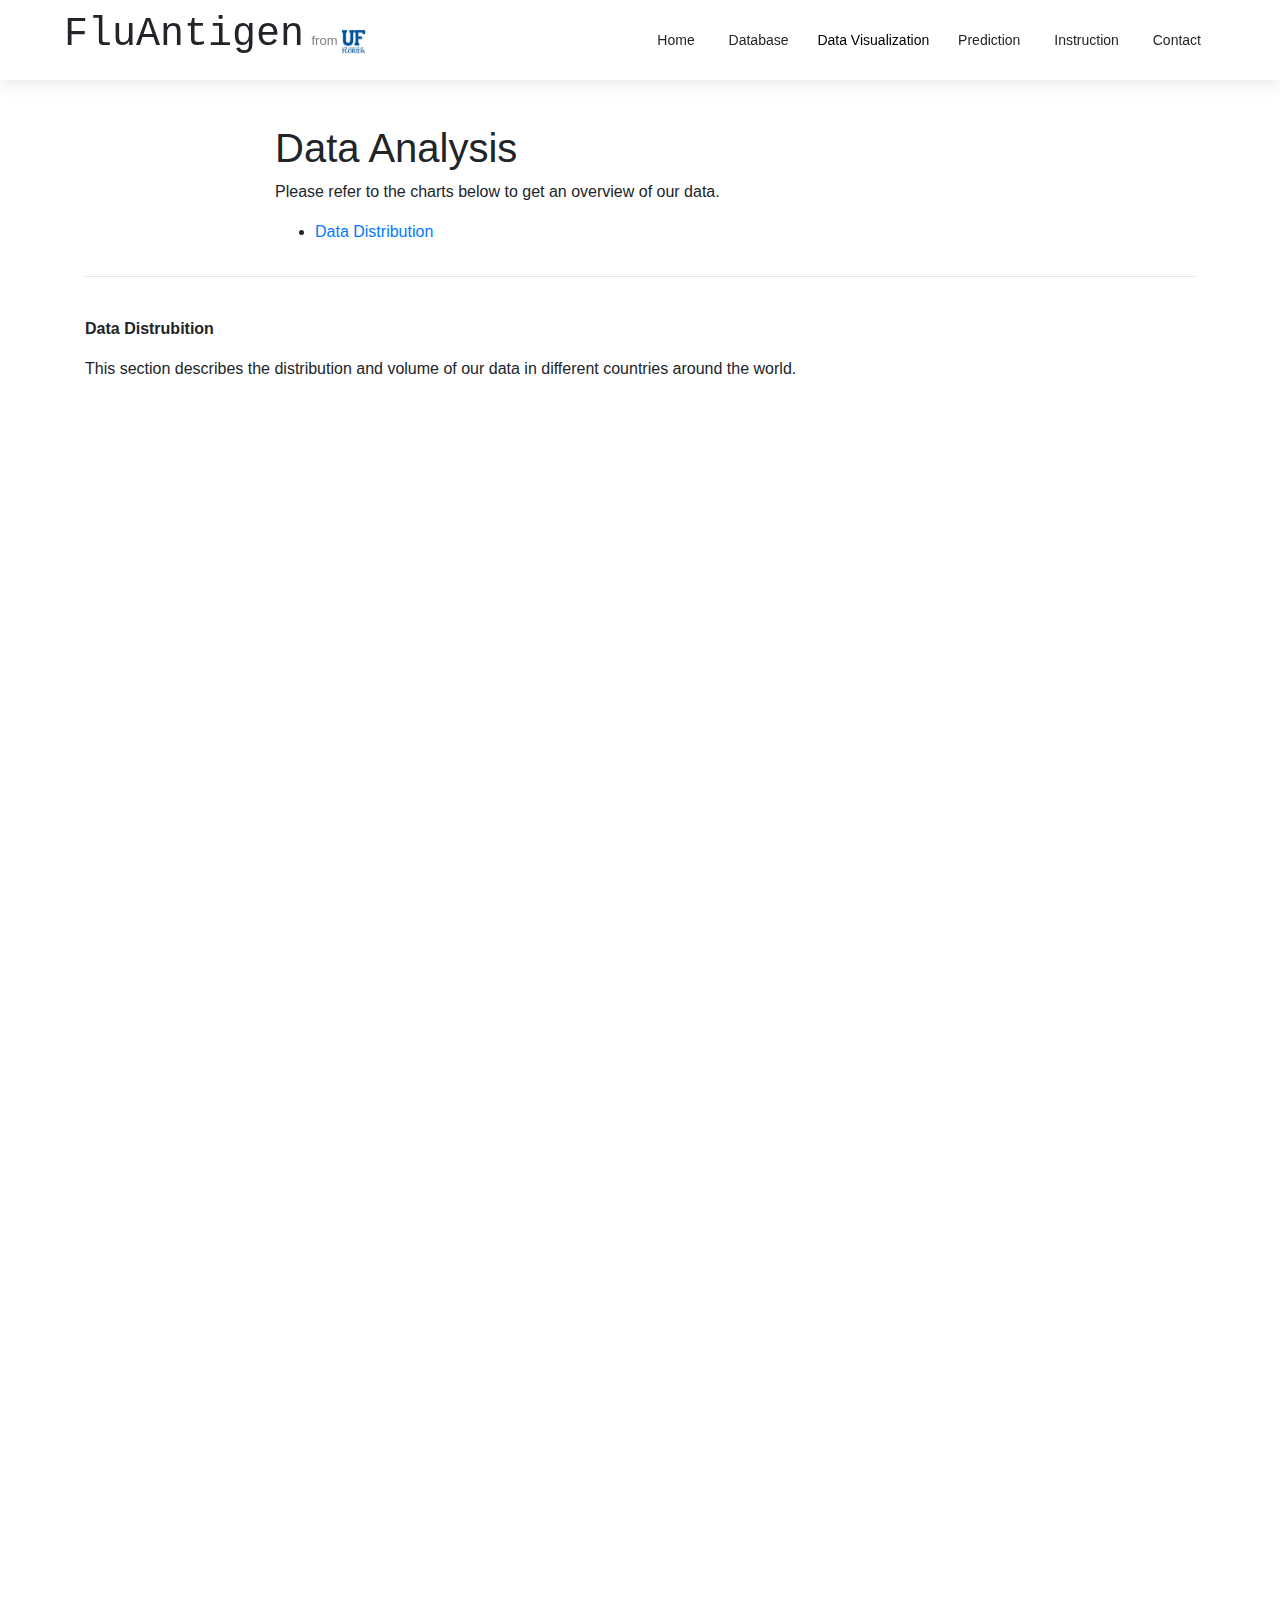
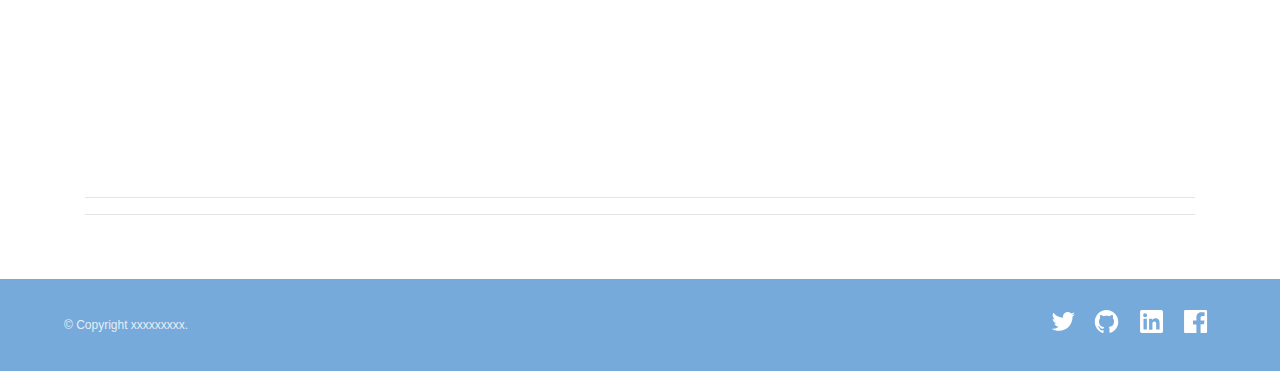
<file: demo/analysis/index.html>
<!DOCTYPE html>
<html>
  <head>
    <title>FluAntigen</title>
    <meta charset="utf-8" />

    <link
      rel="stylesheet"
      href="https://maxcdn.bootstrapcdn.com/bootstrap/4.0.0/css/bootstrap.min.css"
      integrity="sha384-Gn5384xqQ1aoWXA+058RXPxPg6fy4IWvTNh0E263XmFcJlSAwiGgFAW/dAiS6JXm"
      crossorigin="anonymous"
    />
    <link
      rel="stylesheet"
      href="https://use.fontawesome.com/releases/v5.6.3/css/all.css"
      integrity="sha384-UHRtZLI+pbxtHCWp1t77Bi1L4ZtiqrqD80Kn4Z8NTSRyMA2Fd33n5dQ8lWUE00s/"
      crossorigin="anonymous"
    />
    <style>
      .margin-auto {
        margin: 0 auto;
      }
      .flex-container {
        display: flex;
        margin: 5;
        max-width: 600px;
        padding: 5;
      }
      .flex-container > div {
        flex: 1;
        margin: 5;
      }
      .flex-container input,
      .flex-container textarea {
        width: 100%;
      }
      textarea {
        height: 200px;
      }
      #container {
        flex-direction: column;
      }
      .heading {
        background-color: #e9ecef;
      }
      .form-pair {
        position: relative;
      }
      .result-icon {
        position: absolute;
        right: -50px;
        font-size: 35px;
        top: 90px;
        color: #28a745;
      }
      .result-icon.cross {
        color: #dc3545;
      }
      .info-icon {
        font-size: 35px;
        color: #28a745;
      }
      .info-icon.cross {
        color: #dc3545;
      }
      .result-info p {
        display: flex;
        align-items: center;
        justify-content: center;
      }
      .flex-reverse {
        flex-direction: row-reverse;
      }
      .flex-reverse input {
        width: auto;
      }
      .separator {
        max-width: 5px;
      }
      .hide {
        display: none;
      }
      .col-md-12 img {
        width: 100%;
        height: auto;
        border: 1px solid gray;
        max-width: 600px;
        margin: 0 auto;
        display: block;
        margin-top: 20px;
      }

      #rStudioHeader .rStudio {
    margin-top: 10px;
    font-size: 13px;
    line-height: 25px;
    font-weight: 200;
    color: #808080;
}
      #rStudioHeader {
    position: fixed;
    top: 0;
    left: 0;
    width: 100%;
    height: auto;
    z-index: 100;
    background-color: rgba(255,255,255,0.98);
    -webkit-box-shadow: 0 3px 15px 0px rgb(0 0 0 / 10%);
    transition-property: left;
    transition-duration: 0.25s;
}
.band {
    position: relative;
    padding: 0 5%;
}



#rStudioHeader .rStudio {
    margin-top: 10px;
    font-size: 13px;
    line-height: 25px;
    font-weight: 200;
    color: #808080;
}

#rStudioHeader .productName {
    font-family: "Source Code Pro", monospace;
    font-weight: normal;
    font-size: 40px;
    color: inherit;
    white-space: nowrap;
    -webkit-transition-property: font-size;
    -moz-transition-property: font-size;
    -o-transition-property: font-size;
    transition-property: font-size;
    -webkit-transition-duration: 0.25s;
    -moz-transition-duration: 0.25s;
    -o-transition-duration: 0.25s;
    transition-duration: 0.25s;
}



#rStudioHeader #menu {
    text-align: center;
    font-weight: 400;
    font-size: 14px;
    line-height: 50px;
    white-space: nowrap;
}

#rStudioHeader #menu .menuItem {
    display: inline;
    padding: 0px 15px;
    cursor: pointer;
    border-radius: 3px;
    color: inherit;
    -webkit-transition-property: background-color;
    -moz-transition-property: background-color;
    -o-transition-property: background-color;
    transition-property: background-color;
    -webkit-transition-duration: 0.25s;
    -moz-transition-duration: 0.25s;
    -o-transition-duration: 0.25s;
    transition-duration: 0.25s;
}

.shrinkHeader #rStudioHeader .innards {
    padding: 9px 0;
}
#rStudioHeader .innards {
    padding: 5px 0;
    display: flex;
    justify-content: space-between;
    display: -ms-flexbox;
    -ms-flex-pack: justify;
    display: -webkit-box;
    display: -webkit-flex;
    -webkit-justify-content: space-between;

    -webkit-transition-property: padding;
    -moz-transition-property: padding;
    -o-transition-property: padding;
    transition-property: padding;
    -webkit-transition-duration: 0.5s;
    -moz-transition-duration: 0.5s;
    -o-transition-duration: 0.5s;
    transition-duration: 0.5s;
}
.main {
    padding-top: 100px;
    padding-bottom: 0px;
}
.rStudio {
    display: inline-block;
    margin-top: 5px;
    margin-left: 3px;
}
.rStudio .rStudioLogo {
    display: inline-block;
    width: 25px;
    height: 25px;
    background-image: url(../log/uf.png);
    background-size: 100% auto;
    background-repeat: no-repeat;
    vertical-align: middle;
}
#rStudioFooter.band {
    background-color: #75aadb;
    color: #fff;
    padding: 30px 5%;
    font-weight: normal;
    font-size: 12px;
    line-height: 25px;
}
#rStudioFooter {
    position: relative;
    z-index: 12;
    box-sizing: border-box;
    height: 92px;
}
#rStudioFooter .bandContent {
    display: flex;
    justify-content: space-between;
    display: -ms-flexbox;
    -ms-flex-pack: justify;
    display: -webkit-box;
    display: -webkit-flex;
    -webkit-justify-content: space-between;
    align-items: center;
    line-height: 20px;
}
.bandContent {
    margin: 0 auto;
    max-width: 1200px;
}
#rStudioFooter .bandContent #copyright {
    flex-shrink: 5;
    color: #e3eef8;
}

#rStudioFooter .bandContent #logos {
    flex-shrink: 1;
}

#rStudioFooter .bandContent #logos .footerLogo {
    display: inline-block;
    height: 25px;
    width: 25px;
    background-repeat: no-repeat;
    background-size: 100% auto;
    background-position: center center;
    margin: 0 8px;
}
#rStudioFooter .bandContent #logos .footerLogo.twitter {
    background-image: url(../log/twitterLogo.svg);
}
#rStudioFooter .bandContent #logos .footerLogo.gitHub {
    background-image: url(../log/gitHubLogo.svg);
}
#rStudioFooter .bandContent #logos .footerLogo.linkedIn {
    background-image: url(../log/linkedInLogo.svg);

}#rStudioFooter .bandContent #logos .footerLogo.facebook {
   background-image: url(../log/facebookLogo.svg);
 }
.dropbtn {
  background-color: white;
  color: black;
  padding: 10px;
  font-size: 14px;
  border: none;
  cursor: pointer;
}

/* 容器 <div> - 需要定位下拉内容 */
.dropdown {
  position: relative;
  display: inline-block;
}

/* 下拉内容（默认隐藏）*/
.dropdown-content {
  display: none;
  position: absolute;
  background-color: #f9f9f9;
  min-width: 160px;
  box-shadow: 0px 8px 16px 0px rgba(0,0,0,0.2);
  z-index: 1;
}

/* 下拉列表中的链接 */
.dropdown-content a {
  color: black;

  text-decoration: none;
  display: block;
  align-content: center;
}

/* 更改悬停时下拉链接的颜色 */
.dropdown-content a:hover {background-color: #f1f1f1}

/* 悬停时显示下拉菜单 */
.dropdown:hover .dropdown-content {
  display: block;
}

    </style>
    <script src="https://ajax.googleapis.com/ajax/libs/jquery/3.4.1/jquery.min.js"></script>
    <script type="text/javascript" src="https://assets.pyecharts.org/assets/echarts.min.js"></script>
    <script type="text/javascript" src="https://assets.pyecharts.org/assets/maps/world.js"></script>
  </head>

  <body>
    <div id="rStudioHeader">
      <div class="band">
        <div class="innards bandContent">
          <div>
            <a class="productName" href="../index.html">FluAntigen</a>
            <div class="rStudio">
              <span>from </span>
              <a href="https://www.ufl.edu/">
                <div class="rStudioLogo"></div>
              </a>
            </div>
          </div>


          <div id="menu">
            <div id="menuItems" class="showMenu">
              <a  class="menuItem"  href="../index.html">Home</a>
              <a  class="menuItem"  href="../database/index.html">Database</a>
              <div  class="dropdown"  href="../graph/index.html">
                <button class="dropbtn" >Data Visualization</button>
                <div class="dropdown-content">
                  <a href="../graph/index.html">Antigenic Network</a>
                  <a href="../geneticgraph/index.html" >Genetic Network</a>
                  <a href="../analysis/index.html" >Data Analysis</a>
                </div>
              </div>
              <a  class="menuItem"  href="../prediction/index.html">Prediction</a>
              <a  class="menuItem"  href="../instruction/index.html">Instruction</a>
              <a  class="menuItem"  href="../contact/index.html">Contact</a>
            </div>
          </div>
        </div>
      </div>
    </div>




    <div class="main">
      <div class="container">
        <div class="row">
          <div class="col-md-2"></div>
          <div class="col-md-8">
            <br />
            <h1>Data Analysis</h1>
            <p>
              Please refer to the charts below to get an overview of our data.
              <ul>
                <li>
                  <a href="#datadistrubition">
                    Data Distribution
                  </a>
                </li>
                <!-- <li>
                  <a href="#datacompositon">
                    Data Composition
                  </a>
               </li>
               <li>
                  <a href="#geneticdistance">
                    Genetic Distance
                  </a>
              </li> -->
              </ul>
            </p>
          </div>
          <div class="col-md-2"></div>
        </div>
        <hr />
        <br />
        <div id="msg-box"></div>




        <div class="row">
          <div class="col-md-12" id="datadistrubition">
            <p><b>Data Distrubition</b></p>
          </div>

          <div class="col-md-12">
            This section describes the distribution and volume of our data in different countries around the world.
          </div>


          <div id="2e0978c1a11d4bff91910c372a8ccbe6" class="col-md-12" style="width:900px; height:500px;"></div>

          <div id="c4bf1858f18b47b5ac2cc858fb51e8a1" class="col-md-12" style="width:900px; height:900px;"></div>



        </div>
        <hr>





        <!-- <div class="row">
          <div class="col-md-12" id="datacompositon">
            <p><b>Data Composition</b></p>
          </div>

          <div class="col-md-12">
             Our database contains 310 H1N1, 715 H3N2 and 260 H5N1 data, which include data with complete sequence
            information.
          </div>
           <div id="21701feb300b4b37ba23494bd3ec4268" class="col-md-12" style="width:900px; height:500px;"></div>
          <div class="col-md-12">

          </div>


        </div> -->





        <hr>

        <!-- <div class="row">
          <div class="col-md-12" id="geneticdistance">
            <p><b>Genetic Distance</b></p>
          </div>
          <div class="col-md-12">
            You can start the tools by choosing sub type, filling in the
            sequence data and click Predict button.
          </div>
          <div id="8d795d7408be476180c954639dd2d0b3" class="col-md-12" style="width:900px; height:500px;"></div>





        </div> -->



      </div>
      <br />
      <br />
    </div>



     <div id="rStudioFooter" class="band">
      <div class="bandContent">
        <div id="copyright">© Copyright xxxxxxxxx.</div>
        <div id="logos">
          <a href="https://twitter.com/" class="footerLogo twitter"></a>
          <a href="https://github.com/" class="footerLogo gitHub"></a>
          <a href="https://www.linkedin.com/" class="footerLogo linkedIn"></a>
          <a href="https://www.facebook.com/" class="footerLogo facebook"></a>
        </div>
      </div>
    </div>


    <script
      src="https://cdnjs.cloudflare.com/ajax/libs/popper.js/1.12.9/umd/popper.min.js"
      integrity="sha384-ApNbgh9B+Y1QKtv3Rn7W3mgPxhU9K/ScQsAP7hUibX39j7fakFPskvXusvfa0b4Q"
      crossorigin="anonymous"
    ></script>
    <script
      src="https://maxcdn.bootstrapcdn.com/bootstrap/4.0.0/js/bootstrap.min.js"
      integrity="sha384-JZR6Spejh4U02d8jOt6vLEHfe/JQGiRRSQQxSfFWpi1MquVdAyjUar5+76PVCmYl"
      crossorigin="anonymous"
    ></script>
    <div class="hide">
      <div id="error_msg">
        <div
          class="alert alert-danger alert-dismissible fade show"
          role="alert"
        >
          <strong>Error!</strong> Please check the input below make sure values
          are correct.
          <button
            type="button"
            class="close"
            data-dismiss="alert"
            aria-label="Close"
          >
            <span aria-hidden="true">&times;</span>
          </button>
        </div>
      </div>
      <div id="success_msg">
        <div
          class="alert alert-success alert-dismissible fade show"
          role="alert"
        >
          <strong>Success!</strong> Please check the result below.
          <button
            type="button"
            class="close"
            data-dismiss="alert"
            aria-label="Close"
          >
            <span aria-hidden="true">&times;</span>
          </button>
        </div>
      </div>
    </div>


       <script>
        var chart_2e0978c1a11d4bff91910c372a8ccbe6 = echarts.init(
            document.getElementById('2e0978c1a11d4bff91910c372a8ccbe6'), 'white', {renderer: 'canvas'});
        var option_2e0978c1a11d4bff91910c372a8ccbe6 = {
    "animation": true,
    "animationThreshold": 2000,
    "animationDuration": 1000,
    "animationEasing": "cubicOut",
    "animationDelay": 0,
    "animationDurationUpdate": 300,
    "animationEasingUpdate": "cubicOut",
    "animationDelayUpdate": 0,
    "color": [
        "#c23531",
        "#2f4554",
        "#61a0a8",
        "#d48265",
        "#749f83",
        "#ca8622",
        "#bda29a",
        "#6e7074",
        "#546570",
        "#c4ccd3",
        "#f05b72",
        "#ef5b9c",
        "#f47920",
        "#905a3d",
        "#fab27b",
        "#2a5caa",
        "#444693",
        "#726930",
        "#b2d235",
        "#6d8346",
        "#ac6767",
        "#1d953f",
        "#6950a1",
        "#918597"
    ],
    "series": [
        {
            "type": "map",
            "name": "World Map",
            "label": {
                "show": false,
                "position": "top",
                "margin": 8
            },
            "mapType": "world",
            "data": [
                {
                    "name": "China",
                    "value": 222
                },
                {
                    "name": "Canada",
                    "value": 21
                },
                {
                    "name": "Brazil",
                    "value": 6
                },
                {
                    "name": "United States",
                    "value": 235
                },
                {
                    "name": "Russia",
                    "value": 42
                },
                {
                    "name": "Puerto Rico",
                    "value": 1
                },
                {
                    "name": "Germany",
                    "value": 45
                },
                {
                    "name": "United Kingdom",
                    "value": 31
                },
                {
                    "name": "Australia",
                    "value": 40
                },
                {
                    "name": "New Zealand",
                    "value": 21
                },
                {
                    "name": "Mexico",
                    "value": 6
                },
                {
                    "name": "Japan",
                    "value": 25
                },
                {
                    "name": "India",
                    "value": 4
                },
                {
                    "name": "Chile",
                    "value": 10
                },
                {
                    "name": "Cambodia",
                    "value": 8
                },
                {
                    "name": "South Africa",
                    "value": 18
                },
                {
                    "name": "New Caledonia",
                    "value": 5
                },
                {
                    "name": "Philippines",
                    "value": 9
                },
                {
                    "name": "Singapore",
                    "value": 13
                },
                {
                    "name": "Solomon Islands",
                    "value": 3
                },
                {
                    "name": "Malaysia",
                    "value": 5
                },
                {
                    "name": "Egypt",
                    "value": 7
                },
                {
                    "name": "Madagascar",
                    "value": 6
                },
                {
                    "name": "Vietnam",
                    "value": 114
                },
                {
                    "name": "Peru",
                    "value": 2
                },
                {
                    "name": "Netherlands",
                    "value": 21
                },
                {
                    "name": "Seychelles",
                    "value": 1
                },
                {
                    "name": "Belgium",
                    "value": 8
                },
                {
                    "name": "Hungary",
                    "value": 1
                },
                {
                    "name": "Iraq",
                    "value": 5
                },
                {
                    "name": "Ukraine",
                    "value": 8
                },
                {
                    "name": "Slovenia",
                    "value": 6
                },
                {
                    "name": "Israel",
                    "value": 6
                },
                {
                    "name": "BANGLADESH",
                    "value": 2
                },
                {
                    "name": "Dominican Republic",
                    "value": 2
                },
                {
                    "name": "Panama",
                    "value": 2
                },
                {
                    "name": "Bolivia",
                    "value": 49
                },
                {
                    "name": "France",
                    "value": 6
                },
                {
                    "name": "Ireland",
                    "value": 17
                },
                {
                    "name": "Switzerland",
                    "value": 31
                },
                {
                    "name": "Norway",
                    "value": 8
                },
                {
                    "name": "Denmark",
                    "value": 12
                },
                {
                    "name": "Thailand",
                    "value": 35
                },
                {
                    "name": "Sweden",
                    "value": 20
                },
                {
                    "name": "Italy",
                    "value": 10
                },
                {
                    "name": "Nepal",
                    "value": 1
                },
                {
                    "name": "Iran",
                    "value": 13
                },
                {
                    "name": "Spain",
                    "value": 13
                },
                {
                    "name": "Finland",
                    "value": 6
                },
                {
                    "name": "Cameroon",
                    "value": 11
                },
                {
                    "name": "Portugal",
                    "value": 3
                },
                {
                    "name": "Scotland",
                    "value": 1
                },
                {
                    "name": "Serbia",
                    "value": 6
                },
                {
                    "name": "Jordan",
                    "value": 3
                },
                {
                    "name": "Czechoslovakia",
                    "value": 1
                },
                {
                    "name": "Kenya",
                    "value": 3
                },
                {
                    "name": "Iceland",
                    "value": 7
                },
                {
                    "name": "Latvia",
                    "value": 2
                },
                {
                    "name": "Greece",
                    "value": 27
                },
                {
                    "name": "Lithuania",
                    "value": 4
                },
                {
                    "name": "Turkey",
                    "value": 1
                },
                {
                    "name": "Ghana",
                    "value": 5
                },
                {
                    "name": "Uruguay",
                    "value": 6
                },
                {
                    "name": "Korea",
                    "value": 2
                },
                {
                    "name": "Austria",
                    "value": 2
                },
                {
                    "name": "Argentina",
                    "value": 3
                },
                {
                    "name": "Athens",
                    "value": 5
                },
                {
                    "name": "Mauritius",
                    "value": 5
                },
                {
                    "name": "Czech Republic",
                    "value": 17
                },
                {
                    "name": "Nigeria",
                    "value": 3
                },
                {
                    "name": "Indonesia",
                    "value": 4
                },
                {
                    "name": "Laos",
                    "value": 4
                }
            ],
            "roam": true,
            "aspectScale": 0.75,
            "nameProperty": "name",
            "selectedMode": false,
            "zoom": 1,
            "mapValueCalculation": "sum",
            "showLegendSymbol": false,
            "emphasis": {},
            "rippleEffect": {
                "show": true,
                "brushType": "stroke",
                "scale": 2.5,
                "period": 4
            }
        }
    ],
    "legend": [
        {
            "data": [
                "World Map"
            ],
            "selected": {
                "World Map": true
            },
            "show": true,
            "padding": 5,
            "itemGap": 10,
            "itemWidth": 25,
            "itemHeight": 14
        }
    ],
    "tooltip": {
        "show": true,
        "trigger": "item",
        "triggerOn": "mousemove|click",
        "axisPointer": {
            "type": "line"
        },
        "showContent": true,
        "alwaysShowContent": false,
        "showDelay": 0,
        "hideDelay": 100,
        "textStyle": {
            "fontSize": 14
        },
        "borderWidth": 0,
        "padding": 5
    },
    "title": [
        {
            "padding": 5,
            "itemGap": 10
        }
    ],
    "visualMap": {
        "show": true,
        "type": "continuous",
        "min": 0,
        "max": 250,
        "inRange": {
            "color": [
                "#50a3ba",
                "#eac763",
                "#d94e5d"
            ]
        },
        "calculable": true,
        "inverse": false,
        "splitNumber": 5,
        "orient": "vertical",
        "showLabel": true,
        "itemWidth": 20,
        "itemHeight": 140,
        "borderWidth": 0
    }
};
        chart_2e0978c1a11d4bff91910c372a8ccbe6.setOption(option_2e0978c1a11d4bff91910c372a8ccbe6);
    </script>

  <script>
        var chart_c4bf1858f18b47b5ac2cc858fb51e8a1 = echarts.init(
            document.getElementById('c4bf1858f18b47b5ac2cc858fb51e8a1'), 'white', {renderer: 'canvas'});
        var option_c4bf1858f18b47b5ac2cc858fb51e8a1 = {
    "animation": true,
    "animationThreshold": 2000,
    "animationDuration": 1000,
    "animationEasing": "cubicOut",
    "animationDelay": 0,
    "animationDurationUpdate": 300,
    "animationEasingUpdate": "cubicOut",
    "animationDelayUpdate": 0,
    "color": [
        "#c23531",
        "#2f4554",
        "#61a0a8",
        "#d48265",
        "#749f83",
        "#ca8622",
        "#bda29a",
        "#6e7074",
        "#546570",
        "#c4ccd3",
        "#f05b72",
        "#ef5b9c",
        "#f47920",
        "#905a3d",
        "#fab27b",
        "#2a5caa",
        "#444693",
        "#726930",
        "#b2d235",
        "#6d8346",
        "#ac6767",
        "#1d953f",
        "#6950a1",
        "#918597"
    ],
    "series": [
        {
            "type": "pie",
            "clockwise": true,
            "data": [
                {
                    "name": "China",
                    "value": 222
                },
                {
                    "name": "Canada",
                    "value": 21
                },
                {
                    "name": "Brazil",
                    "value": 6
                },
                {
                    "name": "United States",
                    "value": 235
                },
                {
                    "name": "Russia",
                    "value": 42
                },
                {
                    "name": "Puerto Rico",
                    "value": 1
                },
                {
                    "name": "Germany",
                    "value": 45
                },
                {
                    "name": "United Kingdom",
                    "value": 31
                },
                {
                    "name": "Australia",
                    "value": 40
                },
                {
                    "name": "New Zealand",
                    "value": 21
                },
                {
                    "name": "Mexico",
                    "value": 6
                },
                {
                    "name": "Japan",
                    "value": 25
                },
                {
                    "name": "India",
                    "value": 4
                },
                {
                    "name": "Chile",
                    "value": 10
                },
                {
                    "name": "Cambodia",
                    "value": 8
                },
                {
                    "name": "South Africa",
                    "value": 18
                },
                {
                    "name": "New Caledonia",
                    "value": 5
                },
                {
                    "name": "Philippines",
                    "value": 9
                },
                {
                    "name": "Singapore",
                    "value": 13
                },
                {
                    "name": "Solomon Islands",
                    "value": 3
                },
                {
                    "name": "Malaysia",
                    "value": 5
                },
                {
                    "name": "Egypt",
                    "value": 7
                },
                {
                    "name": "Madagascar",
                    "value": 6
                },
                {
                    "name": "Vietnam",
                    "value": 114
                },
                {
                    "name": "Peru",
                    "value": 2
                },
                {
                    "name": "Netherlands",
                    "value": 21
                },
                {
                    "name": "Seychelles",
                    "value": 1
                },
                {
                    "name": "Belgium",
                    "value": 8
                },
                {
                    "name": "Hungary",
                    "value": 1
                },
                {
                    "name": "Iraq",
                    "value": 5
                },
                {
                    "name": "Ukraine",
                    "value": 8
                },
                {
                    "name": "Slovenia",
                    "value": 6
                },
                {
                    "name": "Israel",
                    "value": 6
                },
                {
                    "name": "BANGLADESH",
                    "value": 2
                },
                {
                    "name": "Dominican Republic",
                    "value": 2
                },
                {
                    "name": "Panama",
                    "value": 2
                },
                {
                    "name": "Bolivia",
                    "value": 49
                },
                {
                    "name": "France",
                    "value": 6
                },
                {
                    "name": "Ireland",
                    "value": 17
                },
                {
                    "name": "Switzerland",
                    "value": 31
                },
                {
                    "name": "Norway",
                    "value": 8
                },
                {
                    "name": "Denmark",
                    "value": 12
                },
                {
                    "name": "Thailand",
                    "value": 35
                },
                {
                    "name": "Sweden",
                    "value": 20
                },
                {
                    "name": "Italy",
                    "value": 10
                },
                {
                    "name": "Nepal",
                    "value": 1
                },
                {
                    "name": "Iran",
                    "value": 13
                },
                {
                    "name": "Spain",
                    "value": 13
                },
                {
                    "name": "Finland",
                    "value": 6
                },
                {
                    "name": "Cameroon",
                    "value": 11
                },
                {
                    "name": "Portugal",
                    "value": 3
                },
                {
                    "name": "Scotland",
                    "value": 1
                },
                {
                    "name": "Serbia",
                    "value": 6
                },
                {
                    "name": "Jordan",
                    "value": 3
                },
                {
                    "name": "Czechoslovakia",
                    "value": 1
                },
                {
                    "name": "Kenya",
                    "value": 3
                },
                {
                    "name": "Iceland",
                    "value": 7
                },
                {
                    "name": "Latvia",
                    "value": 2
                },
                {
                    "name": "Greece",
                    "value": 27
                },
                {
                    "name": "Lithuania",
                    "value": 4
                },
                {
                    "name": "Turkey",
                    "value": 1
                },
                {
                    "name": "Ghana",
                    "value": 5
                },
                {
                    "name": "Uruguay",
                    "value": 6
                },
                {
                    "name": "Korea",
                    "value": 2
                },
                {
                    "name": "Austria",
                    "value": 2
                },
                {
                    "name": "Argentina",
                    "value": 3
                },
                {
                    "name": "Athens",
                    "value": 5
                },
                {
                    "name": "Mauritius",
                    "value": 5
                },
                {
                    "name": "Czech Republic",
                    "value": 17
                },
                {
                    "name": "Nigeria",
                    "value": 3
                },
                {
                    "name": "Indonesia",
                    "value": 4
                },
                {
                    "name": "Laos",
                    "value": 3
                }
            ],
            "radius": [
                "0%",
                "75%"
            ],
            "center": [
                "50%",
                "50%"
            ],
            "label": {
                "show": true,
                "position": "top",
                "margin": 8,
                "formatter": " {b}:{c} "
            },
            "rippleEffect": {
                "show": true,
                "brushType": "stroke",
                "scale": 2.5,
                "period": 4
            }
        }
    ],


    "tooltip": {
        "show": true,
        "trigger": "item",
        "triggerOn": "mousemove|click",
        "axisPointer": {
            "type": "line"
        },
        "showContent": true,
        "alwaysShowContent": false,
        "showDelay": 0,
        "hideDelay": 100,
        "textStyle": {
            "fontSize": 14
        },
        "borderWidth": 0,
        "padding": 5
    }
};
        chart_c4bf1858f18b47b5ac2cc858fb51e8a1.setOption(option_c4bf1858f18b47b5ac2cc858fb51e8a1);
    </script>

       <!-- <script>
        var chart_21701feb300b4b37ba23494bd3ec4268 = echarts.init(
            document.getElementById('21701feb300b4b37ba23494bd3ec4268'), 'white', {renderer: 'canvas'});
        var option_21701feb300b4b37ba23494bd3ec4268 = {
    "animation": true,
    "animationThreshold": 2000,
    "animationDuration": 1000,
    "animationEasing": "cubicOut",
    "animationDelay": 0,
    "animationDurationUpdate": 300,
    "animationEasingUpdate": "cubicOut",
    "animationDelayUpdate": 0,
    "color": [
        "#c23531",
        "#2f4554",
        "#61a0a8",
        "#d48265",
        "#749f83",
        "#ca8622",
        "#bda29a",
        "#6e7074",
        "#546570",
        "#c4ccd3",
        "#f05b72",
        "#ef5b9c",
        "#f47920",
        "#905a3d",
        "#fab27b",
        "#2a5caa",
        "#444693",
        "#726930",
        "#b2d235",
        "#6d8346",
        "#ac6767",
        "#1d953f",
        "#6950a1",
        "#918597"
    ],
    "series": [
        {
            "type": "pie",
            "clockwise": true,
            "data": [
                {
                    "name": "H1N1",
                    "value": 310
                },
                {
                    "name": "H3N2",
                    "value": 716
                },
                {
                    "name": "H5N1",
                    "value": 260
                }
            ],
            "radius": [
                "0%",
                "75%"
            ],
            "center": [
                "50%",
                "50%"
            ],
            "label": {
                "show": true,
                "position": "top",
                "margin": 8,
                "formatter": " {b}:{c} "
            },
            "rippleEffect": {
                "show": true,
                "brushType": "stroke",
                "scale": 2.5,
                "period": 4
            }
        }
    ],
    "legend": [
        {
            "data": [
                "H1N1",
                "H3N2",
                "H5N1"
            ],
            "selected": {}
        }
    ],
    "tooltip": {
        "show": true,
        "trigger": "item",
        "triggerOn": "mousemove|click",
        "axisPointer": {
            "type": "line"
        },
        "showContent": true,
        "alwaysShowContent": false,
        "showDelay": 0,
        "hideDelay": 100,
        "textStyle": {
            "fontSize": 14
        },
        "borderWidth": 0,
        "padding": 5
    }
};
        chart_21701feb300b4b37ba23494bd3ec4268.setOption(option_21701feb300b4b37ba23494bd3ec4268);
    </script> -->

       <!-- <script>
        var chart_8d795d7408be476180c954639dd2d0b3 = echarts.init(
            document.getElementById('8d795d7408be476180c954639dd2d0b3'), 'white', {renderer: 'canvas'});
        var option_8d795d7408be476180c954639dd2d0b3 = {
    "animation": true,
    "animationThreshold": 2000,
    "animationDuration": 1000,
    "animationEasing": "cubicOut",
    "animationDelay": 0,
    "animationDurationUpdate": 300,
    "animationEasingUpdate": "cubicOut",
    "animationDelayUpdate": 0,
    "color": [
        "#c23531",
        "#2f4554",
        "#61a0a8",
        "#d48265",
        "#749f83",
        "#ca8622",
        "#bda29a",
        "#6e7074",
        "#546570",
        "#c4ccd3",
        "#f05b72",
        "#ef5b9c",
        "#f47920",
        "#905a3d",
        "#fab27b",
        "#2a5caa",
        "#444693",
        "#726930",
        "#b2d235",
        "#6d8346",
        "#ac6767",
        "#1d953f",
        "#6950a1",
        "#918597"
    ],
    "series": [
        {
            "type": "heatmap",
            "name": "Genetic Distance",
            "data": [
                [
                    0,
                    0,
                    43
                ],
                [
                    0,
                    1,
                    19
                ],
                [
                    0,
                    2,
                    32
                ],
                [
                    0,
                    3,
                    22
                ],
                [
                    0,
                    4,
                    42
                ],
                [
                    0,
                    5,
                    38
                ],
                [
                    0,
                    6,
                    21
                ],
                [
                    0,
                    7,
                    5
                ],
                [
                    0,
                    8,
                    15
                ],
                [
                    0,
                    9,
                    44
                ],
                [
                    1,
                    0,
                    4
                ],
                [
                    1,
                    1,
                    31
                ],
                [
                    1,
                    2,
                    31
                ],
                [
                    1,
                    3,
                    14
                ],
                [
                    1,
                    4,
                    28
                ],
                [
                    1,
                    5,
                    35
                ],
                [
                    1,
                    6,
                    5
                ],
                [
                    1,
                    7,
                    32
                ],
                [
                    1,
                    8,
                    37
                ],
                [
                    1,
                    9,
                    17
                ],
                [
                    2,
                    0,
                    19
                ],
                [
                    2,
                    1,
                    38
                ],
                [
                    2,
                    2,
                    37
                ],
                [
                    2,
                    3,
                    37
                ],
                [
                    2,
                    4,
                    15
                ],
                [
                    2,
                    5,
                    11
                ],
                [
                    2,
                    6,
                    29
                ],
                [
                    2,
                    7,
                    6
                ],
                [
                    2,
                    8,
                    17
                ],
                [
                    2,
                    9,
                    33
                ],
                [
                    3,
                    0,
                    46
                ],
                [
                    3,
                    1,
                    36
                ],
                [
                    3,
                    2,
                    0
                ],
                [
                    3,
                    3,
                    39
                ],
                [
                    3,
                    4,
                    19
                ],
                [
                    3,
                    5,
                    5
                ],
                [
                    3,
                    6,
                    37
                ],
                [
                    3,
                    7,
                    4
                ],
                [
                    3,
                    8,
                    2
                ],
                [
                    3,
                    9,
                    40
                ],
                [
                    4,
                    0,
                    7
                ],
                [
                    4,
                    1,
                    18
                ],
                [
                    4,
                    2,
                    39
                ],
                [
                    4,
                    3,
                    35
                ],
                [
                    4,
                    4,
                    11
                ],
                [
                    4,
                    5,
                    6
                ],
                [
                    4,
                    6,
                    2
                ],
                [
                    4,
                    7,
                    6
                ],
                [
                    4,
                    8,
                    10
                ],
                [
                    4,
                    9,
                    29
                ],
                [
                    5,
                    0,
                    9
                ],
                [
                    5,
                    1,
                    4
                ],
                [
                    5,
                    2,
                    24
                ],
                [
                    5,
                    3,
                    39
                ],
                [
                    5,
                    4,
                    24
                ],
                [
                    5,
                    5,
                    16
                ],
                [
                    5,
                    6,
                    32
                ],
                [
                    5,
                    7,
                    42
                ],
                [
                    5,
                    8,
                    47
                ],
                [
                    5,
                    9,
                    0
                ],
                [
                    6,
                    0,
                    30
                ],
                [
                    6,
                    1,
                    39
                ],
                [
                    6,
                    2,
                    35
                ],
                [
                    6,
                    3,
                    34
                ],
                [
                    6,
                    4,
                    47
                ],
                [
                    6,
                    5,
                    30
                ],
                [
                    6,
                    6,
                    34
                ],
                [
                    6,
                    7,
                    16
                ],
                [
                    6,
                    8,
                    14
                ],
                [
                    6,
                    9,
                    5
                ],
                [
                    7,
                    0,
                    22
                ],
                [
                    7,
                    1,
                    2
                ],
                [
                    7,
                    2,
                    2
                ],
                [
                    7,
                    3,
                    16
                ],
                [
                    7,
                    4,
                    36
                ],
                [
                    7,
                    5,
                    32
                ],
                [
                    7,
                    6,
                    14
                ],
                [
                    7,
                    7,
                    20
                ],
                [
                    7,
                    8,
                    26
                ],
                [
                    7,
                    9,
                    14
                ],
                [
                    8,
                    0,
                    37
                ],
                [
                    8,
                    1,
                    1
                ],
                [
                    8,
                    2,
                    20
                ],
                [
                    8,
                    3,
                    7
                ],
                [
                    8,
                    4,
                    31
                ],
                [
                    8,
                    5,
                    15
                ],
                [
                    8,
                    6,
                    12
                ],
                [
                    8,
                    7,
                    45
                ],
                [
                    8,
                    8,
                    15
                ],
                [
                    8,
                    9,
                    5
                ],
                [
                    9,
                    0,
                    46
                ],
                [
                    9,
                    1,
                    26
                ],
                [
                    9,
                    2,
                    40
                ],
                [
                    9,
                    3,
                    47
                ],
                [
                    9,
                    4,
                    12
                ],
                [
                    9,
                    5,
                    32
                ],
                [
                    9,
                    6,
                    6
                ],
                [
                    9,
                    7,
                    13
                ],
                [
                    9,
                    8,
                    0
                ],
                [
                    9,
                    9,
                    33
                ]
            ],
            "label": {
                "show": true,
                "position": "top",
                "margin": 8
            }
        }
    ],
    "legend": [
        {
            "data": [
                "Genetic Distance"
            ],
            "selected": {
                "Genetic Distance": true
            },
            "show": true,
            "padding": 5,
            "itemGap": 10,
            "itemWidth": 25,
            "itemHeight": 14
        }
    ],
    "tooltip": {
        "show": true,
        "trigger": "item",
        "triggerOn": "mousemove|click",
        "axisPointer": {
            "type": "line"
        },
        "showContent": true,
        "alwaysShowContent": false,
        "showDelay": 0,
        "hideDelay": 100,
        "textStyle": {
            "fontSize": 14
        },
        "borderWidth": 0,
        "padding": 5
    },
    "xAxis": [
        {
            "show": true,
            "scale": false,
            "nameLocation": "end",
            "nameGap": 15,
            "gridIndex": 0,
            "inverse": false,
            "offset": 0,
            "splitNumber": 5,
            "minInterval": 0,
            "splitLine": {
                "show": false,
                "lineStyle": {
                    "show": true,
                    "width": 1,
                    "opacity": 1,
                    "curveness": 0,
                    "type": "solid"
                }
            },
            "data": [
                "0a",
                "1a",
                "2a",
                "3a",
                "4a",
                "5a",
                "6a",
                "7a",
                "8a",
                "9a"
            ]
        }
    ],
    "yAxis": [
        {
            "show": true,
            "scale": false,
            "nameLocation": "end",
            "nameGap": 15,
            "gridIndex": 0,
            "inverse": false,
            "offset": 0,
            "splitNumber": 5,
            "minInterval": 0,
            "splitLine": {
                "show": false,
                "lineStyle": {
                    "show": true,
                    "width": 1,
                    "opacity": 1,
                    "curveness": 0,
                    "type": "solid"
                }
            },
            "data": [
                "0a",
                "1a",
                "2a",
                "3a",
                "4a",
                "5a",
                "6a",
                "7a",
                "8a",
                "9a"
            ]
        }
    ],
    "title": [
        {
            "padding": 5,
            "itemGap": 10
        }
    ],
    "visualMap": {
        "show": true,
        "type": "continuous",
        "min": 0,
        "max": 100,
        "inRange": {
            "color": [
                "#50a3ba",
                "#eac763",
                "#d94e5d"
            ]
        },
        "calculable": true,
        "inverse": false,
        "splitNumber": 5,
        "orient": "vertical",
        "showLabel": true,
        "itemWidth": 20,
        "itemHeight": 140,
        "borderWidth": 0
    }
};
        chart_8d795d7408be476180c954639dd2d0b3.setOption(option_8d795d7408be476180c954639dd2d0b3);
    </script> -->

  </body>
</html>
</file>
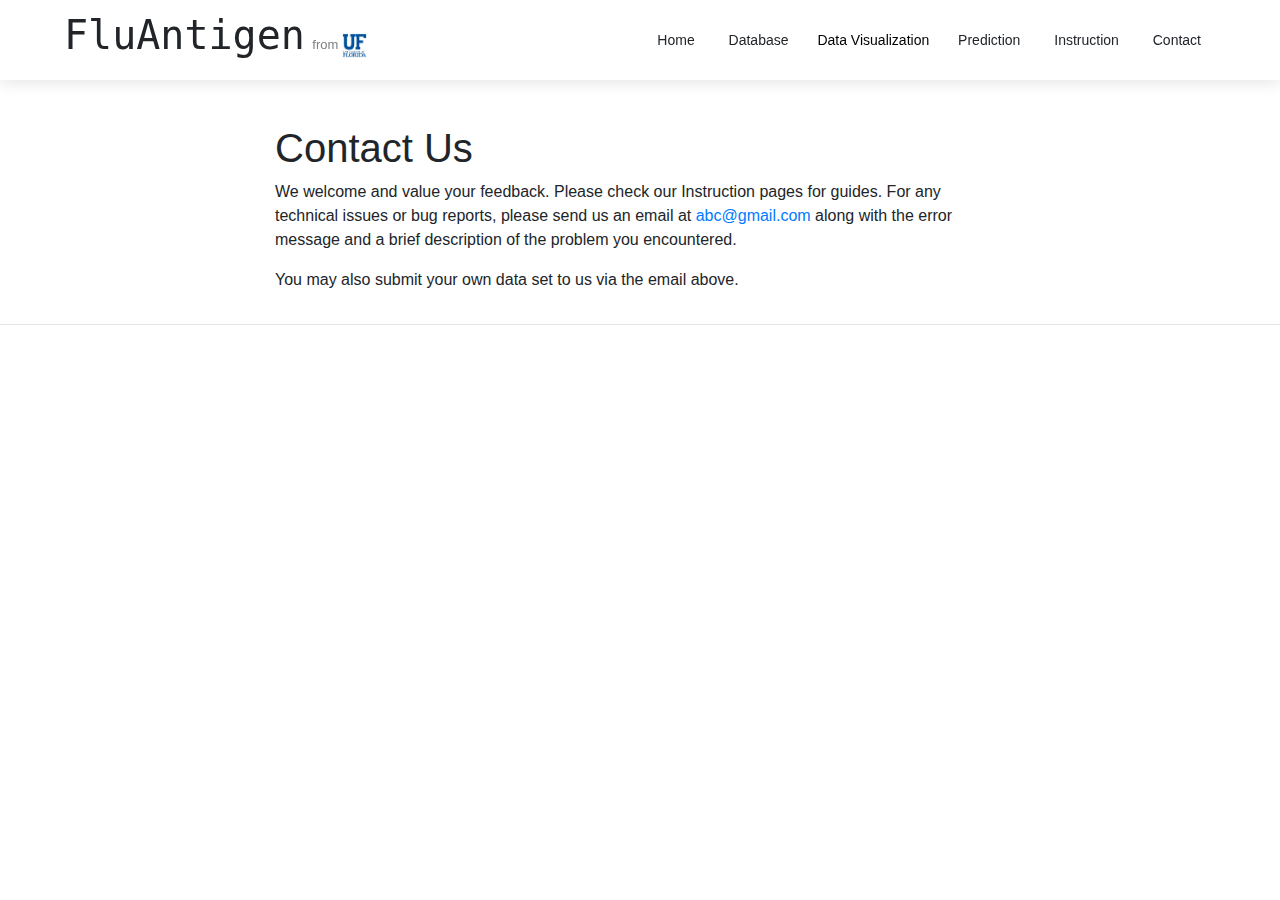
<file: demo/contact/index.html>
<!DOCTYPE html>
<html>

  <head>
    <title>FluAntigen</title>
    <meta charset="utf-8" />

    <link
      rel="stylesheet"
      href="https://maxcdn.bootstrapcdn.com/bootstrap/4.0.0/css/bootstrap.min.css"
      integrity="sha384-Gn5384xqQ1aoWXA+058RXPxPg6fy4IWvTNh0E263XmFcJlSAwiGgFAW/dAiS6JXm"
      crossorigin="anonymous"
    />
    <link
      rel="stylesheet"
      href="https://use.fontawesome.com/releases/v5.6.3/css/all.css"
      integrity="sha384-UHRtZLI+pbxtHCWp1t77Bi1L4ZtiqrqD80Kn4Z8NTSRyMA2Fd33n5dQ8lWUE00s/"
      crossorigin="anonymous"
    />
    <style>
      .margin-auto {
        margin: 0 auto;
      }
      .flex-container {
        display: flex;
        margin: 5;
        max-width: 600px;
        padding: 5;
      }
      .flex-container > div {
        flex: 1;
        margin: 5;
      }
      .flex-container input,
      .flex-container textarea {
        width: 100%;
      }
      textarea {
        height: 200px;
      }
      #container {
        flex-direction: column;
      }
      .heading {
        background-color: #e9ecef;
      }
      .form-pair {
        position: relative;
      }
      .result-icon {
        position: absolute;
        right: -50px;
        font-size: 35px;
        top: 90px;
        color: #28a745;
      }
      .result-icon.cross {
        color: #dc3545;
      }
      .info-icon {
        font-size: 35px;
        color: #28a745;
      }
      .info-icon.cross {
        color: #dc3545;
      }
      .result-info p {
        display: flex;
        align-items: center;
        justify-content: center;
      }
      .flex-reverse {
        flex-direction: row-reverse;
      }
      .flex-reverse input {
        width: auto;
      }
      .separator {
        max-width: 5px;
      }
      .hide {
        display: none;
      }
      .col-md-12 img {
        width: 100%;
        height: auto;
        border: 1px solid gray;
        max-width: 600px;
        margin: 0 auto;
        display: block;
        margin-top: 20px;
      }

      #rStudioHeader .rStudio {
    margin-top: 10px;
    font-size: 13px;
    line-height: 25px;
    font-weight: 200;
    color: #808080;
}
      #rStudioHeader {
    position: fixed;
    top: 0;
    left: 0;
    width: 100%;
    height: auto;
    z-index: 100;
    background-color: rgba(255,255,255,0.98);
    -webkit-box-shadow: 0 3px 15px 0px rgb(0 0 0 / 10%);
    transition-property: left;
    transition-duration: 0.25s;
}
.band {
    position: relative;
    padding: 0 5%;
}

#rStudioHeader .rStudio {
    margin-top: 10px;
    font-size: 13px;
    line-height: 25px;
    font-weight: 200;
    color: #808080;
}

#rStudioHeader .productName {
    font-family: "Source Code Pro", monospace;
    font-weight: normal;
    font-size: 40px;
    color: inherit;
    white-space: nowrap;
    -webkit-transition-property: font-size;
    -moz-transition-property: font-size;
    -o-transition-property: font-size;
    transition-property: font-size;
    -webkit-transition-duration: 0.25s;
    -moz-transition-duration: 0.25s;
    -o-transition-duration: 0.25s;
    transition-duration: 0.25s;
}



#rStudioHeader #menu {
    text-align: center;
    font-weight: 400;
    font-size: 14px;
    line-height: 50px;
    white-space: nowrap;
}

#rStudioHeader #menu .menuItem {
    display: inline;
    padding: 0px 15px;
    cursor: pointer;
    border-radius: 3px;
    color: inherit;
    -webkit-transition-property: background-color;
    -moz-transition-property: background-color;
    -o-transition-property: background-color;
    transition-property: background-color;
    -webkit-transition-duration: 0.25s;
    -moz-transition-duration: 0.25s;
    -o-transition-duration: 0.25s;
    transition-duration: 0.25s;
}

.shrinkHeader #rStudioHeader .innards {
    padding: 9px 0;
}
#rStudioHeader .innards {
    padding: 5px 0;
    display: flex;
    justify-content: space-between;
    display: -ms-flexbox;
    -ms-flex-pack: justify;
    display: -webkit-box;
    display: -webkit-flex;
    -webkit-justify-content: space-between;

    -webkit-transition-property: padding;
    -moz-transition-property: padding;
    -o-transition-property: padding;
    transition-property: padding;
    -webkit-transition-duration: 0.5s;
    -moz-transition-duration: 0.5s;
    -o-transition-duration: 0.5s;
    transition-duration: 0.5s;
}
.main {
    padding-top: 100px;
    padding-bottom: 0px;
}
.rStudio {
    display: inline-block;
    margin-top: 5px;
    margin-left: 3px;
}
.rStudio .rStudioLogo {
    display: inline-block;
    width: 25px;
    height: 25px;
    background-image: url(../log/uf.png);
    background-size: 100% auto;
    background-repeat: no-repeat;
    vertical-align: middle;
}
#rStudioFooter.band {
    background-color: #75aadb;
    color: #fff;
    padding: 30px 5%;
    font-weight: normal;
    font-size: 12px;
    line-height: 25px;
}
#rStudioFooter {
    position: relative;
    z-index: 12;
    box-sizing: border-box;
    height: 92px;
}
#rStudioFooter .bandContent {
    display: flex;
    justify-content: space-between;
    display: -ms-flexbox;
    -ms-flex-pack: justify;
    display: -webkit-box;
    display: -webkit-flex;
    -webkit-justify-content: space-between;
    align-items: center;
    line-height: 20px;
}
.bandContent {
    margin: 0 auto;
    max-width: 1200px;
}
#rStudioFooter .bandContent #copyright {
    flex-shrink: 5;
    color: #e3eef8;
}

#rStudioFooter .bandContent #logos {
    flex-shrink: 1;
}

#rStudioFooter .bandContent #logos .footerLogo {
    display: inline-block;
    height: 25px;
    width: 25px;
    background-repeat: no-repeat;
    background-size: 100% auto;
    background-position: center center;
    margin: 0 8px;
}
#rStudioFooter .bandContent #logos .footerLogo.twitter {
    background-image: url(../log/twitterLogo.svg);
}
#rStudioFooter .bandContent #logos .footerLogo.gitHub {
    background-image: url(../log/gitHubLogo.svg);
}
#rStudioFooter .bandContent #logos .footerLogo.linkedIn {
    background-image: url(../log/linkedInLogo.svg);

}#rStudioFooter .bandContent #logos .footerLogo.facebook {
   background-image: url(../log/facebookLogo.svg);
 }
.dropbtn {
  background-color: white;
  color: black;
  padding: 10px;
  font-size: 14px;
  border: none;
  cursor: pointer;
}

/* 容器 <div> - 需要定位下拉内容 */
.dropdown {
  position: relative;
  display: inline-block;
}

/* 下拉内容（默认隐藏）*/
.dropdown-content {
  display: none;
  position: absolute;
  background-color: #f9f9f9;
  min-width: 160px;
  box-shadow: 0px 8px 16px 0px rgba(0,0,0,0.2);
  z-index: 1;
}

/* 下拉列表中的链接 */
.dropdown-content a {
  color: black;

  text-decoration: none;
  display: block;
  align-content: center;
}

/* 更改悬停时下拉链接的颜色 */
.dropdown-content a:hover {background-color: #f1f1f1}

/* 悬停时显示下拉菜单 */
.dropdown:hover .dropdown-content {
  display: block;
}



    </style>
    <script src="https://ajax.googleapis.com/ajax/libs/jquery/3.4.1/jquery.min.js"></script>
    <script type="text/javascript" src="https://assets.pyecharts.org/assets/echarts.min.js"></script>
    <script type="text/javascript" src="https://assets.pyecharts.org/assets/maps/world.js"></script>
  </head>

  <body>



      <div id="rStudioHeader">
      <div class="band">
        <div class="innards bandContent">
          <div>
            <a class="productName" href="../index.html">FluAntigen</a>
            <div class="rStudio">
              <span>from </span>
              <a href="https://www.ufl.edu/">
                <div class="rStudioLogo"></div>
              </a>
            </div>
          </div>

           <div id="menu">
            <div id="menuItems" class="showMenu">
              <a  class="menuItem"  href="../index.html">Home</a>
              <a  class="menuItem"  href="../database/index.html">Database</a>
              <div  class="dropdown"  href="./graph/index.html">
                <button class="dropbtn" >Data Visualization</button>
                <div class="dropdown-content">
                  <a href="../graph/index.html">Antigenic Network</a>
                  <a href="../geneticgraph/index.html" >Genetic Network</a>
                  <a href="../analysis/index.html" >Data Analysis</a>
                </div>
              </div>
              <a  class="menuItem"  href="../prediction/index.html">Prediction</a>
              <a  class="menuItem"  href="../instruction/index.html">Instruction</a>
              <a  class="menuItem"  href="../contact/index.html">Contact</a>
            </div>
          </div>
        </div>
      </div>
    </div>

     <div class="main">
      <div class="container">
        <div class="row">
          <div class="col-md-2"></div>
          <div class="col-md-8">
            <br />
            <h1>Contact Us</h1>
            <p>
              We welcome and value your feedback. Please check our Instruction
              pages for guides. For any technical issues or bug reports, please
              send us an email at
              <a href="mailto:abc@gmail.com">abc@gmail.com</a>
              along with the error message and a brief description of the
              problem you encountered.
            </p>
            <p>
              You may also submit your own data set to us via the email above.
            </p>
          </div>
          <div class="col-md-2"></div>
        </div>
      </div>
      <hr />
      <br />
      <br />

    </div>











    <script
      src="https://cdnjs.cloudflare.com/ajax/libs/popper.js/1.12.9/umd/popper.min.js"
      integrity="sha384-ApNbgh9B+Y1QKtv3Rn7W3mgPxhU9K/ScQsAP7hUibX39j7fakFPskvXusvfa0b4Q"
      crossorigin="anonymous"
    ></script>
    <script
      src="https://maxcdn.bootstrapcdn.com/bootstrap/4.0.0/js/bootstrap.min.js"
      integrity="sha384-JZR6Spejh4U02d8jOt6vLEHfe/JQGiRRSQQxSfFWpi1MquVdAyjUar5+76PVCmYl"
      crossorigin="anonymous"
    ></script>
    <div class="hide">
      <div id="error_msg">
        <div
          class="alert alert-danger alert-dismissible fade show"
          role="alert"
        >
          <strong>Error!</strong> Please check the input below make sure values
          are correct.
          <button
            type="button"
            class="close"
            data-dismiss="alert"
            aria-label="Close"
          >
            <span aria-hidden="true">&times;</span>
          </button>
        </div>
      </div>
      <div id="success_msg">
        <div
          class="alert alert-success alert-dismissible fade show"
          role="alert"
        >
          <strong>Success!</strong> Please check the result below.
          <button
            type="button"
            class="close"
            data-dismiss="alert"
            aria-label="Close"
          >
            <span aria-hidden="true">&times;</span>
          </button>
        </div>
      </div>
    </div>

  </body>
</html>
</file>
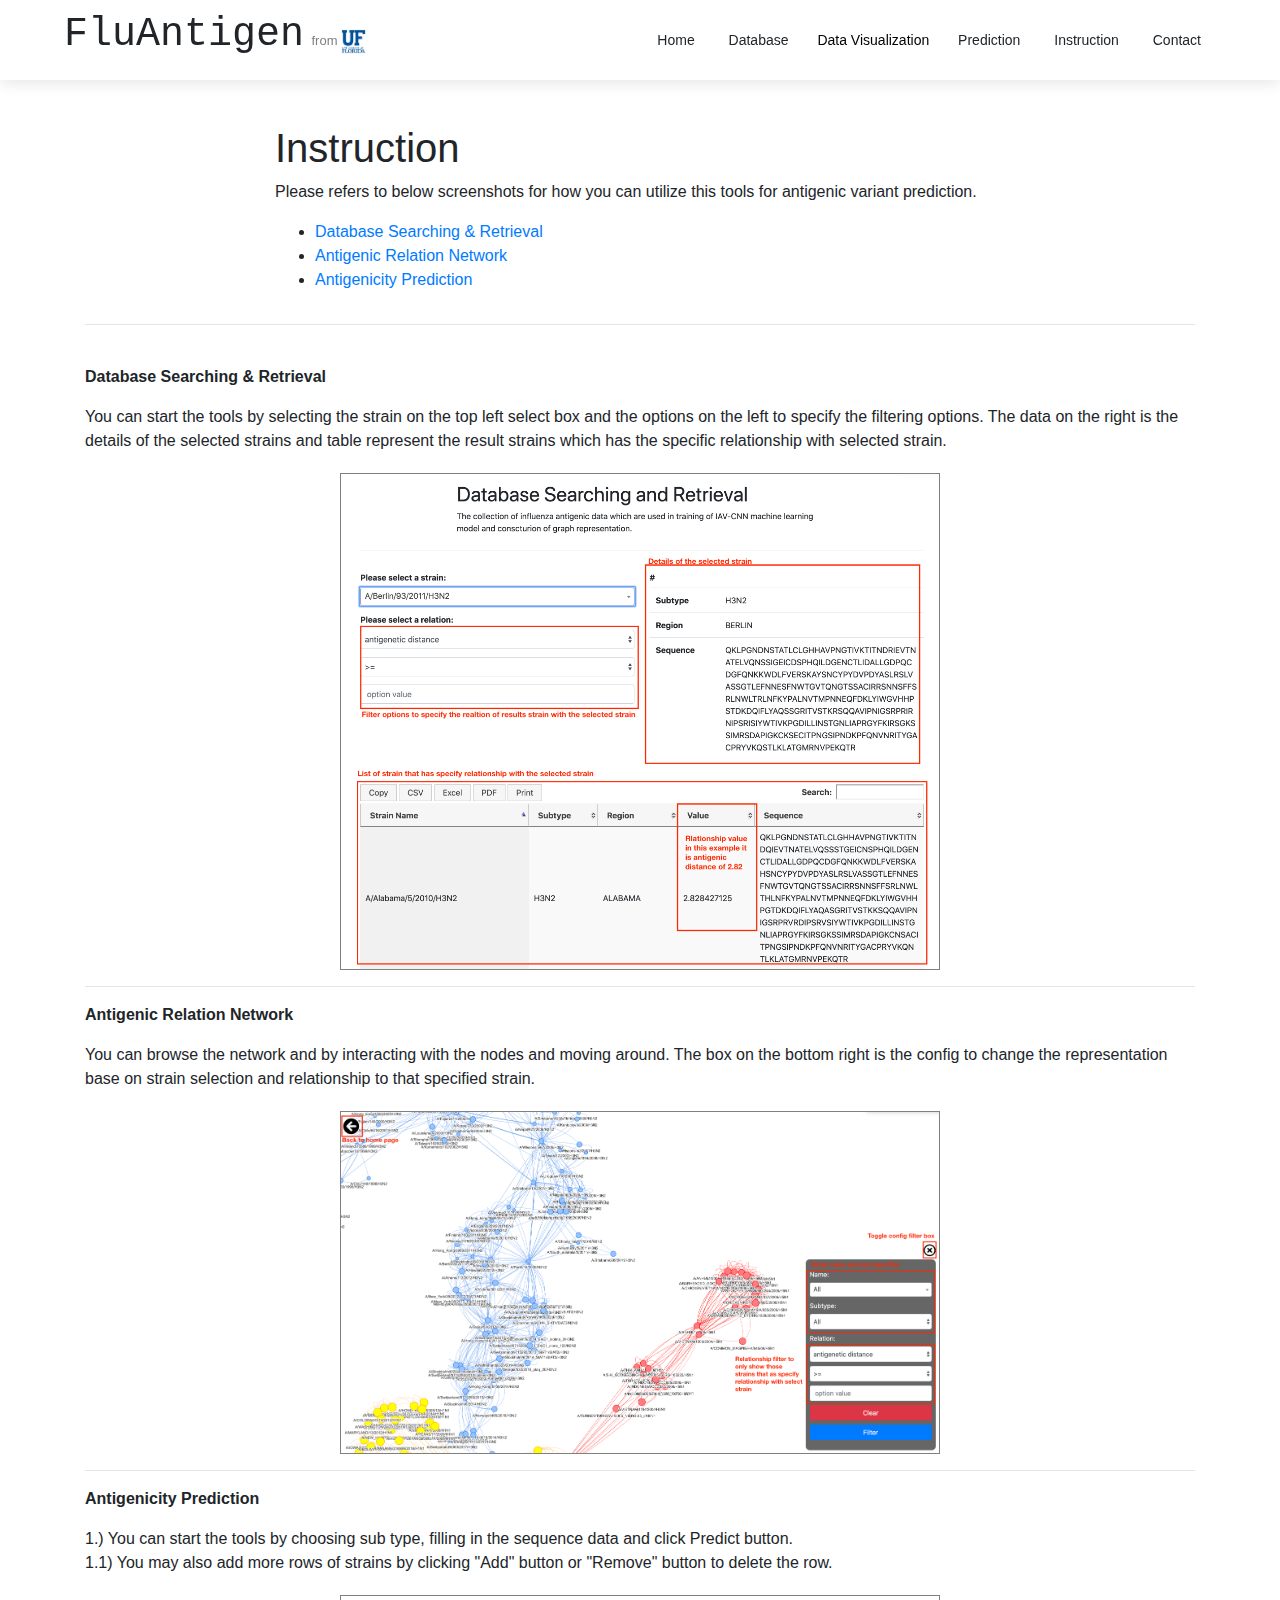
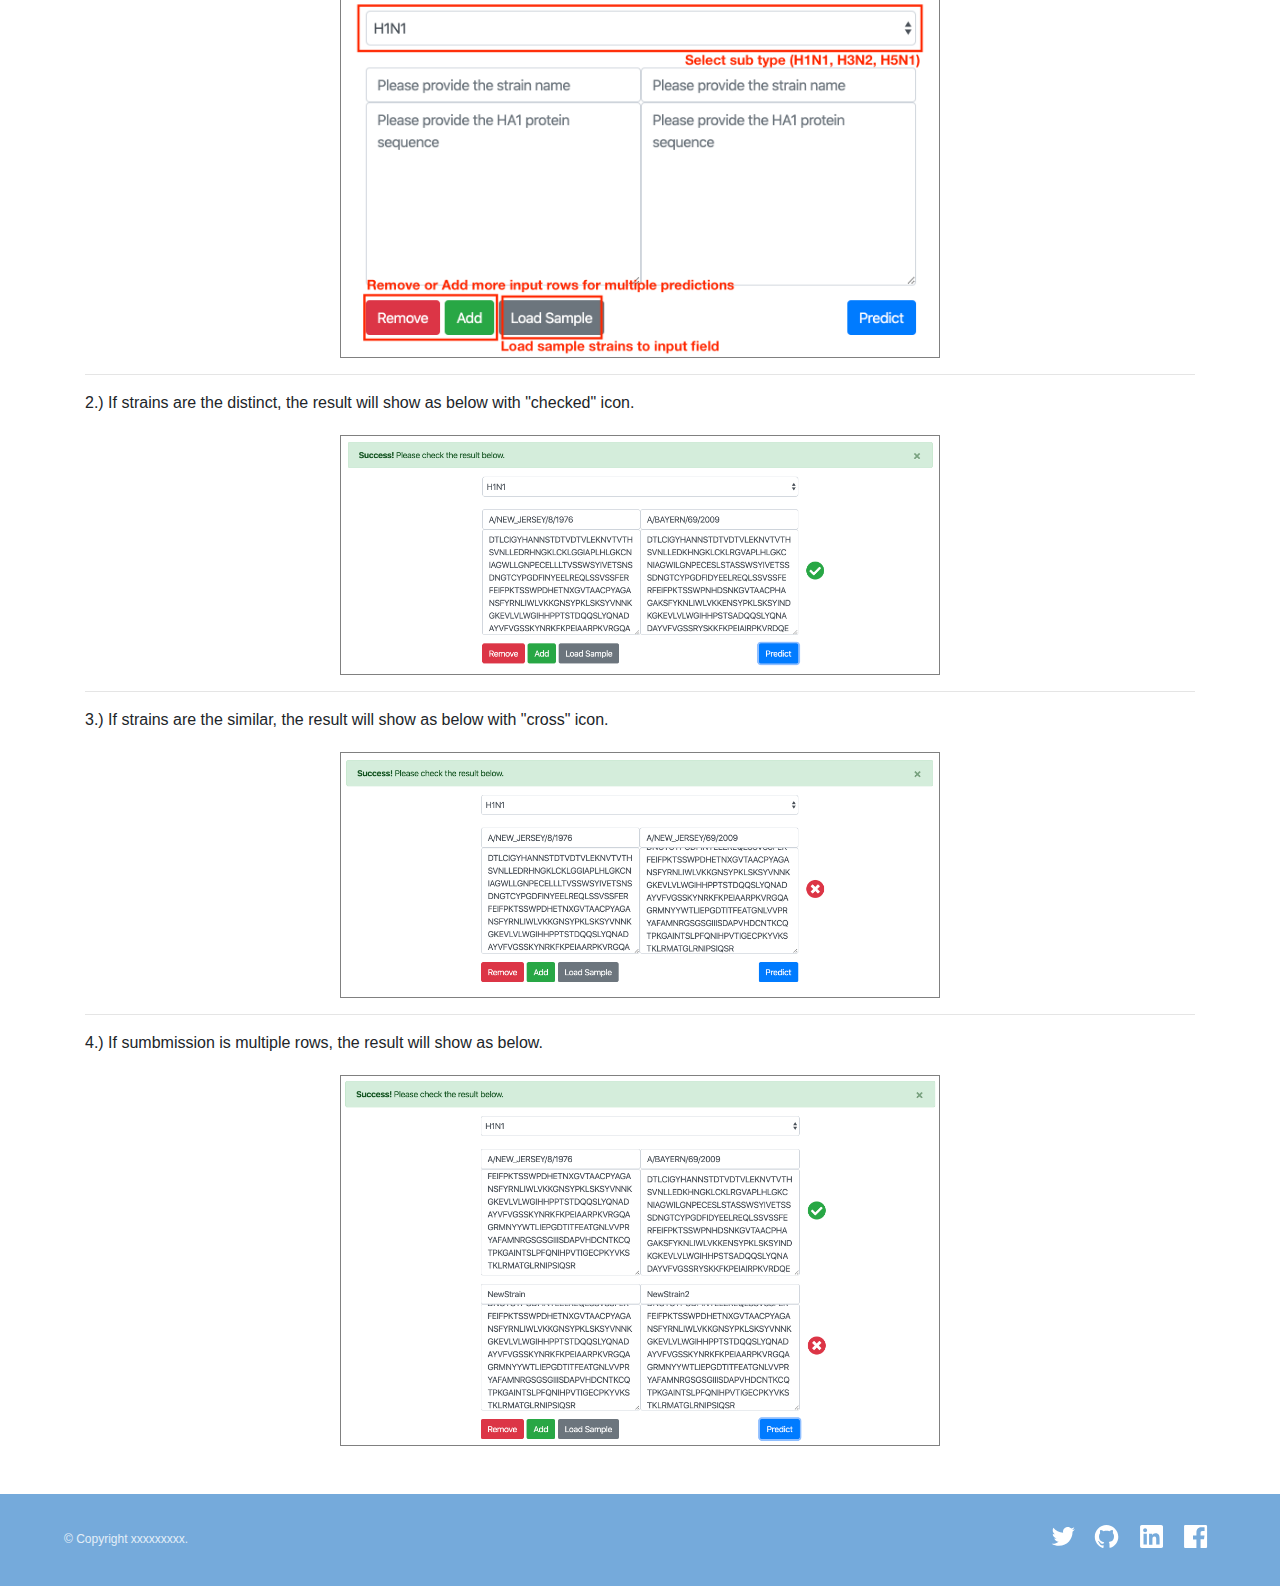
<file: demo/instruction/index.html>
<!DOCTYPE html>
<html>
  <head>
    <title>FluAntigen</title>
    <meta charset="utf-8" />

    <link
      rel="stylesheet"
      href="https://maxcdn.bootstrapcdn.com/bootstrap/4.0.0/css/bootstrap.min.css"
      integrity="sha384-Gn5384xqQ1aoWXA+058RXPxPg6fy4IWvTNh0E263XmFcJlSAwiGgFAW/dAiS6JXm"
      crossorigin="anonymous"
    />
    <link
      rel="stylesheet"
      href="https://use.fontawesome.com/releases/v5.6.3/css/all.css"
      integrity="sha384-UHRtZLI+pbxtHCWp1t77Bi1L4ZtiqrqD80Kn4Z8NTSRyMA2Fd33n5dQ8lWUE00s/"
      crossorigin="anonymous"
    />
    <style>
      .margin-auto {
        margin: 0 auto;
      }
      .flex-container {
        display: flex;
        margin: 5;
        max-width: 600px;
        padding: 5;
      }
      .flex-container > div {
        flex: 1;
        margin: 5;
      }
      .flex-container input,
      .flex-container textarea {
        width: 100%;
      }
      textarea {
        height: 200px;
      }
      #container {
        flex-direction: column;
      }
      .heading {
        background-color: #e9ecef;
      }
      .form-pair {
        position: relative;
      }
      .result-icon {
        position: absolute;
        right: -50px;
        font-size: 35px;
        top: 90px;
        color: #28a745;
      }
      .result-icon.cross {
        color: #dc3545;
      }
      .info-icon {
        font-size: 35px;
        color: #28a745;
      }
      .info-icon.cross {
        color: #dc3545;
      }
      .result-info p {
        display: flex;
        align-items: center;
        justify-content: center;
      }
      .flex-reverse {
        flex-direction: row-reverse;
      }
      .flex-reverse input {
        width: auto;
      }
      .separator {
        max-width: 5px;
      }
      .hide {
        display: none;
      }
      .col-md-12 img {
        width: 100%;
        height: auto;
        border: 1px solid gray;
        max-width: 600px;
        margin: 0 auto;
        display: block;
        margin-top: 20px;
      }

      #rStudioHeader .rStudio {
    margin-top: 10px;
    font-size: 13px;
    line-height: 25px;
    font-weight: 200;
    color: #808080;
}
      #rStudioHeader {
    position: fixed;
    top: 0;
    left: 0;
    width: 100%;
    height: auto;
    z-index: 100;
    background-color: rgba(255,255,255,0.98);
    -webkit-box-shadow: 0 3px 15px 0px rgb(0 0 0 / 10%);
    transition-property: left;
    transition-duration: 0.25s;
}
.band {
    position: relative;
    padding: 0 5%;
}

#rStudioHeader .rStudio {
    margin-top: 10px;
    font-size: 13px;
    line-height: 25px;
    font-weight: 200;
    color: #808080;
}

#rStudioHeader .productName {
    font-family: "Source Code Pro", monospace;
    font-weight: normal;
    font-size: 40px;
    color: inherit;
    white-space: nowrap;
    -webkit-transition-property: font-size;
    -moz-transition-property: font-size;
    -o-transition-property: font-size;
    transition-property: font-size;
    -webkit-transition-duration: 0.25s;
    -moz-transition-duration: 0.25s;
    -o-transition-duration: 0.25s;
    transition-duration: 0.25s;
}



#rStudioHeader #menu {
    text-align: center;
    font-weight: 400;
    font-size: 14px;
    line-height: 50px;
    white-space: nowrap;
}

#rStudioHeader #menu .menuItem {
    display: inline;
    padding: 0px 15px;
    cursor: pointer;
    border-radius: 3px;
    color: inherit;
    -webkit-transition-property: background-color;
    -moz-transition-property: background-color;
    -o-transition-property: background-color;
    transition-property: background-color;
    -webkit-transition-duration: 0.25s;
    -moz-transition-duration: 0.25s;
    -o-transition-duration: 0.25s;
    transition-duration: 0.25s;
}

.shrinkHeader #rStudioHeader .innards {
    padding: 9px 0;
}
#rStudioHeader .innards {
    padding: 5px 0;
    display: flex;
    justify-content: space-between;
    display: -ms-flexbox;
    -ms-flex-pack: justify;
    display: -webkit-box;
    display: -webkit-flex;
    -webkit-justify-content: space-between;

    -webkit-transition-property: padding;
    -moz-transition-property: padding;
    -o-transition-property: padding;
    transition-property: padding;
    -webkit-transition-duration: 0.5s;
    -moz-transition-duration: 0.5s;
    -o-transition-duration: 0.5s;
    transition-duration: 0.5s;
}
.main {
    padding-top: 100px;
    padding-bottom: 0px;
}
.rStudio {
    display: inline-block;
    margin-top: 5px;
    margin-left: 3px;
}
.rStudio .rStudioLogo {
    display: inline-block;
    width: 25px;
    height: 25px;
    background-image: url(../log/uf.png);
    background-size: 100% auto;
    background-repeat: no-repeat;
    vertical-align: middle;
}
#rStudioFooter.band {
    background-color: #75aadb;
    color: #fff;
    padding: 30px 5%;
    font-weight: normal;
    font-size: 12px;
    line-height: 25px;
}
#rStudioFooter {
    position: relative;
    z-index: 12;
    box-sizing: border-box;
    height: 92px;
}
#rStudioFooter .bandContent {
    display: flex;
    justify-content: space-between;
    display: -ms-flexbox;
    -ms-flex-pack: justify;
    display: -webkit-box;
    display: -webkit-flex;
    -webkit-justify-content: space-between;
    align-items: center;
    line-height: 20px;
}
.bandContent {
    margin: 0 auto;
    max-width: 1200px;
}
#rStudioFooter .bandContent #copyright {
    flex-shrink: 5;
    color: #e3eef8;
}

#rStudioFooter .bandContent #logos {
    flex-shrink: 1;
}

#rStudioFooter .bandContent #logos .footerLogo {
    display: inline-block;
    height: 25px;
    width: 25px;
    background-repeat: no-repeat;
    background-size: 100% auto;
    background-position: center center;
    margin: 0 8px;
}
#rStudioFooter .bandContent #logos .footerLogo.twitter {
    background-image: url(../log/twitterLogo.svg);
}
#rStudioFooter .bandContent #logos .footerLogo.gitHub {
    background-image: url(../log/gitHubLogo.svg);
}
#rStudioFooter .bandContent #logos .footerLogo.linkedIn {
    background-image: url(../log/linkedInLogo.svg);

}#rStudioFooter .bandContent #logos .footerLogo.facebook {
   background-image: url(../log/facebookLogo.svg);
 }
.dropbtn {
  background-color: white;
  color: black;
  padding: 10px;
  font-size: 14px;
  border: none;
  cursor: pointer;
}

/* 容器 <div> - 需要定位下拉内容 */
.dropdown {
  position: relative;
  display: inline-block;
}

/* 下拉内容（默认隐藏）*/
.dropdown-content {
  display: none;
  position: absolute;
  background-color: #f9f9f9;
  min-width: 160px;
  box-shadow: 0px 8px 16px 0px rgba(0,0,0,0.2);
  z-index: 1;
}

/* 下拉列表中的链接 */
.dropdown-content a {
  color: black;

  text-decoration: none;
  display: block;
  align-content: center;
}

/* 更改悬停时下拉链接的颜色 */
.dropdown-content a:hover {background-color: #f1f1f1}

/* 悬停时显示下拉菜单 */
.dropdown:hover .dropdown-content {
  display: block;
}




    </style>
    <script src="https://ajax.googleapis.com/ajax/libs/jquery/3.4.1/jquery.min.js"></script>
    <script type="text/javascript" src="https://assets.pyecharts.org/assets/echarts.min.js"></script>
    <script type="text/javascript" src="https://assets.pyecharts.org/assets/maps/world.js"></script>
  </head>

  <body>
    <div id="rStudioHeader">
      <div class="band">
        <div class="innards bandContent">
          <div>
            <a class="productName" href="../index.html">FluAntigen</a>
            <div class="rStudio">
              <span>from </span>
              <a href="https://www.ufl.edu/">
                <div class="rStudioLogo"></div>
              </a>
            </div>
          </div>


           <div id="menu">
            <div id="menuItems" class="showMenu">
              <a  class="menuItem"  href="../index.html">Home</a>
              <a  class="menuItem"  href="../database/index.html">Database</a>
              <div  class="dropdown"  href="../graph/index.html">
                <button class="dropbtn" >Data Visualization</button>
                <div class="dropdown-content">
                  <a href="../graph/index.html">Antigenic Network</a>
                  <a href="../geneticgraph/index.html" >Genetic Network</a>
                  <a href="../analysis/index.html" >Data Analysis</a>
                </div>
              </div>
              <a  class="menuItem"  href="../prediction/index.html">Prediction</a>
              <a  class="menuItem"  href="../instruction/index.html">Instruction</a>
              <a  class="menuItem"  href="../contact/index.html">Contact</a>
            </div>
          </div>
        </div>
      </div>
    </div>




    <div class="main">
      <div class="container">
        <div class="row">
          <div class="col-md-2"></div>
          <div class="col-md-8">
            <br />
            <h1>Instruction</h1>
            <p>
              Please refers to below screenshots for how you can utilize this
              tools for antigenic variant prediction.
              <ul>
                <li>
                  <a href="#database">
                    Database Searching & Retrieval
                  </a>
                </li>
                <li>
                  <a href="#graph">
                    Antigenic Relation Network
                  </a>
               </li>
               <li>
                  <a href="#predict">
                    Antigenicity Prediction
                  </a>
              </li>
              </ul>
            </p>
          </div>
          <div class="col-md-2"></div>
        </div>
        <hr />
        <br />
        <div id="msg-box"></div>




        <div class="row">
          <div class="col-md-12" id="database">
            <p><b>Database Searching & Retrieval</b></p>
          </div>

          <div class="col-md-12">
            You can start the tools by selecting the strain on the top left select box and the options on the left to specify the filtering options.
            The data on the right is the details of the selected strains and table represent the result strains which has the specific relationship with selected strain.
          </div>
          <div class="col-md-12">
            <img src="../database-guide.png" />
          </div>
        </div>
        <hr>
        <div class="row">
          <div class="col-md-12" id="graph">
            <p><b>Antigenic Relation Network</b></p>
          </div>
          <div class="col-md-12">
            You can browse the network and by interacting with the nodes and moving around. The box on the bottom right is the config to change the representation base on strain selection and relationship to that specified strain.
          </div>
          <div class="col-md-12">
            <img src="../graph-guide.png" />
          </div>
        </div>
        <hr>
        <div class="row">
          <div class="col-md-12" id="predict">
            <p><b>Antigenicity Prediction</b></p>
          </div>
          <div class="col-md-12">
            1.) You can start the tools by choosing sub type, filling in the
            sequence data and click Predict button.<br />1.1) You may also add
            more rows of strains by clicking "Add" button or "Remove" button to
            delete the row.
          </div>
          <div class="col-md-12">
            <img src="../guide-label.png" />
          </div>
          <div class="col-md-12">
            <hr />
          </div>
          <div class="col-md-12">
            2.) If strains are the distinct, the result will show as below with
            "checked" icon.
          </div>
          <div class="col-md-12">
            <img src="../sample-result-variant.png" />
          </div>
          <div class="col-md-12">
            <hr />
          </div>
          <div class="col-md-12">
            3.) If strains are the similar, the result will show as below with
            "cross" icon.
          </div>
          <div class="col-md-12">
            <img src="../sample-result-similar.png" />
          </div>
          <div class="col-md-12">
            <hr />
          </div>
          <div class="col-md-12">
            4.) If sumbmission is multiple rows, the result will show as below.
          </div>
          <div class="col-md-12">
            <img src="../sample-result-multiple-prediction.png" />
          </div>

        </div>
      </div>
      <br />
      <br />
    </div>



     <div id="rStudioFooter" class="band">
      <div class="bandContent">
        <div id="copyright">© Copyright xxxxxxxxx.</div>
        <div id="logos">
          <a href="https://twitter.com/" class="footerLogo twitter"></a>
          <a href="https://github.com/" class="footerLogo gitHub"></a>
          <a href="https://www.linkedin.com/" class="footerLogo linkedIn"></a>
          <a href="https://www.facebook.com/" class="footerLogo facebook"></a>
        </div>
      </div>
    </div>


    <script
      src="https://cdnjs.cloudflare.com/ajax/libs/popper.js/1.12.9/umd/popper.min.js"
      integrity="sha384-ApNbgh9B+Y1QKtv3Rn7W3mgPxhU9K/ScQsAP7hUibX39j7fakFPskvXusvfa0b4Q"
      crossorigin="anonymous"
    ></script>
    <script
      src="https://maxcdn.bootstrapcdn.com/bootstrap/4.0.0/js/bootstrap.min.js"
      integrity="sha384-JZR6Spejh4U02d8jOt6vLEHfe/JQGiRRSQQxSfFWpi1MquVdAyjUar5+76PVCmYl"
      crossorigin="anonymous"
    ></script>
    <div class="hide">
      <div id="error_msg">
        <div
          class="alert alert-danger alert-dismissible fade show"
          role="alert"
        >
          <strong>Error!</strong> Please check the input below make sure values
          are correct.
          <button
            type="button"
            class="close"
            data-dismiss="alert"
            aria-label="Close"
          >
            <span aria-hidden="true">&times;</span>
          </button>
        </div>
      </div>
      <div id="success_msg">
        <div
          class="alert alert-success alert-dismissible fade show"
          role="alert"
        >
          <strong>Success!</strong> Please check the result below.
          <button
            type="button"
            class="close"
            data-dismiss="alert"
            aria-label="Close"
          >
            <span aria-hidden="true">&times;</span>
          </button>
        </div>
      </div>
    </div>

        <script>
        var chart_3ee8f02e0f7243948f53a5de385cf464 = echarts.init(
            document.getElementById('3ee8f02e0f7243948f53a5de385cf464'), 'white', {renderer: 'canvas'});
        var option_3ee8f02e0f7243948f53a5de385cf464 = {
    "animation": true,
    "animationThreshold": 2000,
    "animationDuration": 1000,
    "animationEasing": "cubicOut",
    "animationDelay": 0,
    "animationDurationUpdate": 300,
    "animationEasingUpdate": "cubicOut",
    "animationDelayUpdate": 0,
    "color": [
        "#c23531",
        "#2f4554",
        "#61a0a8",
        "#d48265",
        "#749f83",
        "#ca8622",
        "#bda29a",
        "#6e7074",
        "#546570",
        "#c4ccd3",
        "#f05b72",
        "#ef5b9c",
        "#f47920",
        "#905a3d",
        "#fab27b",
        "#2a5caa",
        "#444693",
        "#726930",
        "#b2d235",
        "#6d8346",
        "#ac6767",
        "#1d953f",
        "#6950a1",
        "#918597"
    ],
    "series": [
        {
            "type": "map",
            "name": "World Map",
            "label": {
                "show": false,
                "position": "top",
                "margin": 8
            },
            "mapType": "world",
            "data": [
                {
                    "name": "China",
                    "value": 22
                },
                {
                    "name": "Canada",
                    "value": 100
                },
                {
                    "name": "Brazil",
                    "value": 27
                },
                {
                    "name": "United States",
                    "value": 53
                },
                {
                    "name": "Russia",
                    "value": 42
                }
            ],
            "roam": true,
            "aspectScale": 0.75,
            "nameProperty": "name",
            "selectedMode": false,
            "zoom": 1,
            "mapValueCalculation": "sum",
            "showLegendSymbol": true,
            "emphasis": {},
            "rippleEffect": {
                "show": true,
                "brushType": "stroke",
                "scale": 2.5,
                "period": 4
            }
        }
    ],
    "legend": [
        {
            "data": [
                "World Map"
            ],
            "selected": {
                "World Map": true
            },
            "show": true,
            "padding": 5,
            "itemGap": 10,
            "itemWidth": 25,
            "itemHeight": 14
        }
    ],
    "tooltip": {
        "show": true,
        "trigger": "item",
        "triggerOn": "mousemove|click",
        "axisPointer": {
            "type": "line"
        },
        "showContent": true,
        "alwaysShowContent": false,
        "showDelay": 0,
        "hideDelay": 100,
        "textStyle": {
            "fontSize": 14
        },
        "borderWidth": 0,
        "padding": 5
    },
    "title": [
        {
            "padding": 5,
            "itemGap": 10
        }
    ],
    "visualMap": {
        "show": true,
        "type": "continuous",
        "min": 0,
        "max": 200,
        "inRange": {
            "color": [
                "#50a3ba",
                "#eac763",
                "#d94e5d"
            ]
        },
        "calculable": true,
        "inverse": false,
        "splitNumber": 5,
        "orient": "vertical",
        "showLabel": true,
        "itemWidth": 20,
        "itemHeight": 140,
        "borderWidth": 0
    }
};
        chart_3ee8f02e0f7243948f53a5de385cf464.setOption(option_3ee8f02e0f7243948f53a5de385cf464);
    </script>
       <script>
        var chart_f1315268e04b4791b1e3a9b58feed09a = echarts.init(
            document.getElementById('f1315268e04b4791b1e3a9b58feed09a'), 'white', {renderer: 'canvas'});
        var option_f1315268e04b4791b1e3a9b58feed09a = {
    "animation": true,
    "animationThreshold": 2000,
    "animationDuration": 1000,
    "animationEasing": "cubicOut",
    "animationDelay": 0,
    "animationDurationUpdate": 300,
    "animationEasingUpdate": "cubicOut",
    "animationDelayUpdate": 0,
    "color": [
        "#c23531",
        "#2f4554",
        "#61a0a8",
        "#d48265",
        "#749f83",
        "#ca8622",
        "#bda29a",
        "#6e7074",
        "#546570",
        "#c4ccd3",
        "#f05b72",
        "#ef5b9c",
        "#f47920",
        "#905a3d",
        "#fab27b",
        "#2a5caa",
        "#444693",
        "#726930",
        "#b2d235",
        "#6d8346",
        "#ac6767",
        "#1d953f",
        "#6950a1",
        "#918597"
    ],
    "series": [
        {
            "type": "pie",
            "clockwise": true,
            "data": [
                {
                    "name": "H1N1",
                    "value": 300
                },
                {
                    "name": "H3N2",
                    "value": 300
                },
                {
                    "name": "H5N1",
                    "value": 300
                }
            ],
            "radius": [
                "0%",
                "75%"
            ],
            "center": [
                "50%",
                "50%"
            ],
            "label": {
                "show": true,
                "position": "top",
                "margin": 8,
                "formatter": " {b}:{c} "
            },
            "rippleEffect": {
                "show": true,
                "brushType": "stroke",
                "scale": 2.5,
                "period": 4
            }
        }
    ],
    "legend": [
        {
            "data": [
                "H1N1",
                "H3N2",
                "H5N1"
            ],
            "selected": {}
        }
    ],
    "tooltip": {
        "show": true,
        "trigger": "item",
        "triggerOn": "mousemove|click",
        "axisPointer": {
            "type": "line"
        },
        "showContent": true,
        "alwaysShowContent": false,
        "showDelay": 0,
        "hideDelay": 100,
        "textStyle": {
            "fontSize": 14
        },
        "borderWidth": 0,
        "padding": 5
    }
};
        chart_f1315268e04b4791b1e3a9b58feed09a.setOption(option_f1315268e04b4791b1e3a9b58feed09a);
    </script>

  </body>
</html>
</file>
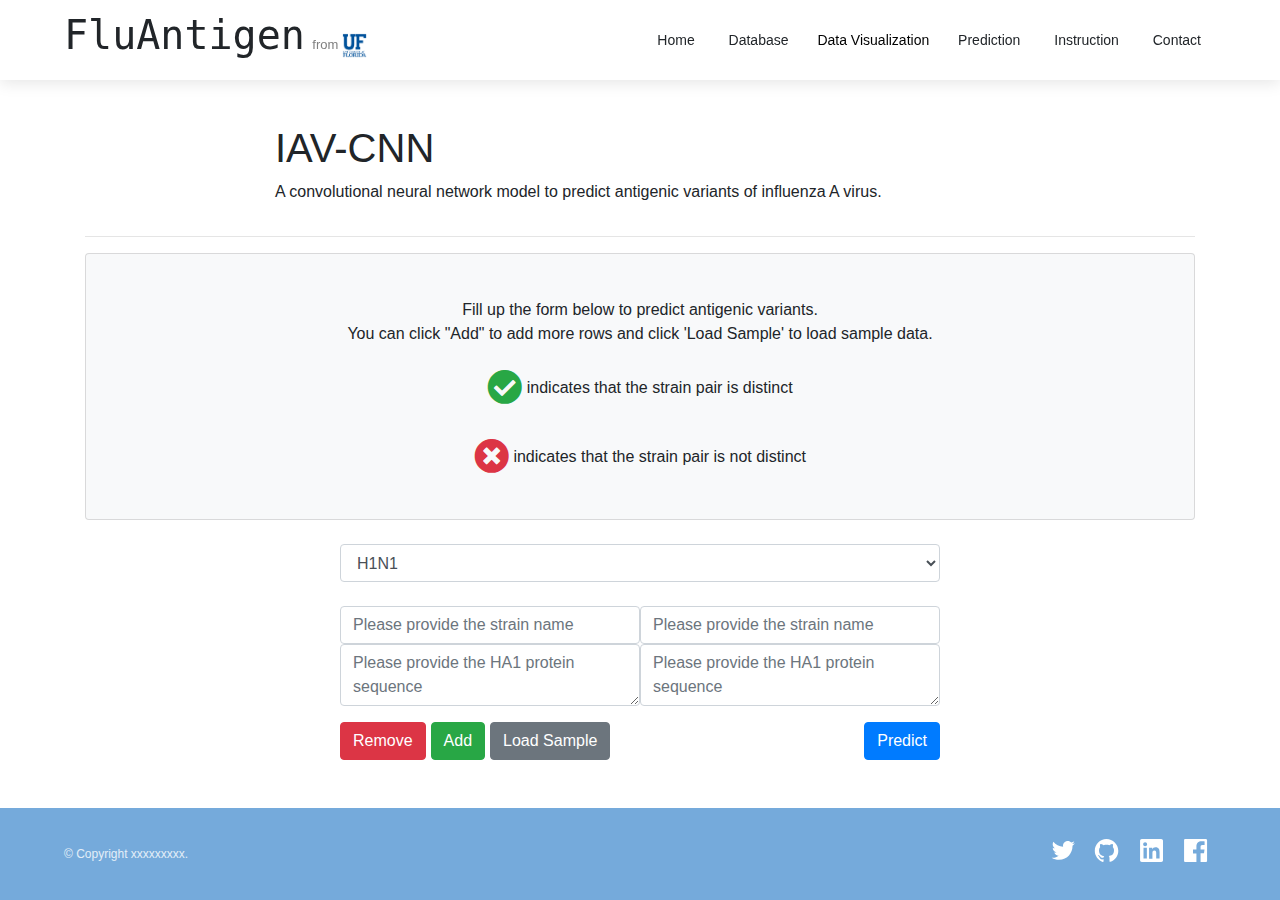
<file: demo/prediction/index.html>
<!DOCTYPE html>
<html>
  <head>
    <title>FluAntigen</title>
    <meta charset="utf-8" />

    <link rel="stylesheet" href="../css/bootstrap.min.css" />
    <link
      rel="stylesheet"
      href="https://use.fontawesome.com/releases/v5.6.3/css/all.css"
    />
    <style>
      .margin-auto {
        margin: 0 auto;
      }
      .flex-container {
        display: flex;
        margin: 5;
        max-width: 600px;
        padding: 5;
      }
      .flex-container > div {
        flex: 1;
        margin: 5;
      }
      .flex-container input,
      .flex-container textarea {
        width: 100%;
      }
      textarea {
        height: 200px;
      }
      #container {
        flex-direction: column;
      }
      .heading {
        background-color: #e9ecef;
      }
      .form-pair {
        position: relative;
      }
      .result-icon {
        position: absolute;
        right: -100px;
        font-size: 35px;
        bottom: 16px;
        color: #28a745;
        border: 4px inset black;
        line-height: 1;
        padding: 1.75rem;
      }
      .result-icon.cross {
        color: #dc3545;
      }
      .info-icon {
        font-size: 35px;
        color: #28a745;
      }
      .info-icon.cross {
        color: #dc3545;
      }
      .result-info p {
        display: flex;
        align-items: center;
        justify-content: center;
      }
      .flex-reverse {
        flex-direction: row-reverse;
      }
      .flex-reverse input {
        width: auto;
      }
      .separator {
        max-width: 5px;
      }
      .hide {
        display: none;
      }
      /* Display success_msg and error_msg inline */
      #success_msg,
      #error_msg {
        display: inline-block;
        margin-left: 10px; /* Adjust the margin as needed */
      }

      /* Hide success_msg and error_msg by default */
      #success_msg,
      #error_msg {
        display: none;
      }

      /* Show success_msg and error_msg when the show class is applied */
      .show {
        display: block !important; /* Override the default 'display: none' */
      }
      #rStudioHeader .rStudio {
    margin-top: 10px;
    font-size: 13px;
    line-height: 25px;
    font-weight: 200;
    color: #808080;
}
      #rStudioHeader {
    position: fixed;
    top: 0;
    left: 0;
    width: 100%;
    height: auto;
    z-index: 100;
    background-color: rgba(255,255,255,0.98);
    -webkit-box-shadow: 0 3px 15px 0px rgb(0 0 0 / 10%);
    transition-property: left;
    transition-duration: 0.25s;
}
.band {
    position: relative;
    padding: 0 5%;
}

#rStudioHeader .rStudio {
    margin-top: 10px;
    font-size: 13px;
    line-height: 25px;
    font-weight: 200;
    color: #808080;
}

#rStudioHeader .productName {
    font-family: "Source Code Pro", monospace;
    font-weight: normal;
    font-size: 40px;
    color: inherit;
    white-space: nowrap;
    -webkit-transition-property: font-size;
    -moz-transition-property: font-size;
    -o-transition-property: font-size;
    transition-property: font-size;
    -webkit-transition-duration: 0.25s;
    -moz-transition-duration: 0.25s;
    -o-transition-duration: 0.25s;
    transition-duration: 0.25s;
}



#rStudioHeader #menu {
    text-align: center;
    font-weight: 400;
    font-size: 14px;
    line-height: 50px;
    white-space: nowrap;
}

#rStudioHeader #menu .menuItem {
    display: inline;
    padding: 0px 15px;
    cursor: pointer;
    border-radius: 3px;
    color: inherit;
    -webkit-transition-property: background-color;
    -moz-transition-property: background-color;
    -o-transition-property: background-color;
    transition-property: background-color;
    -webkit-transition-duration: 0.25s;
    -moz-transition-duration: 0.25s;
    -o-transition-duration: 0.25s;
    transition-duration: 0.25s;
}

.shrinkHeader #rStudioHeader .innards {
    padding: 9px 0;
}
#rStudioHeader .innards {
    padding: 5px 0;
    display: flex;
    justify-content: space-between;
    display: -ms-flexbox;
    -ms-flex-pack: justify;
    display: -webkit-box;
    display: -webkit-flex;
    -webkit-justify-content: space-between;

    -webkit-transition-property: padding;
    -moz-transition-property: padding;
    -o-transition-property: padding;
    transition-property: padding;
    -webkit-transition-duration: 0.5s;
    -moz-transition-duration: 0.5s;
    -o-transition-duration: 0.5s;
    transition-duration: 0.5s;
}
.main {
    padding-top: 100px;
    padding-bottom: 0px;
}
.rStudio {
    display: inline-block;
    margin-top: 5px;
    margin-left: 3px;
}
.rStudio .rStudioLogo {
    display: inline-block;
    width: 25px;
    height: 25px;
    background-image: url(../log/uf.png);
    background-size: 100% auto;
    background-repeat: no-repeat;
    vertical-align: middle;
}
#rStudioFooter.band {
    background-color: #75aadb;
    color: #fff;
    padding: 30px 5%;
    font-weight: normal;
    font-size: 12px;
    line-height: 25px;
}
#rStudioFooter {
    position: relative;
    z-index: 12;
    box-sizing: border-box;
    height: 92px;
}
#rStudioFooter .bandContent {
    display: flex;
    justify-content: space-between;
    display: -ms-flexbox;
    -ms-flex-pack: justify;
    display: -webkit-box;
    display: -webkit-flex;
    -webkit-justify-content: space-between;
    align-items: center;
    line-height: 20px;
}
.bandContent {
    margin: 0 auto;
    max-width: 1200px;
}
#rStudioFooter .bandContent #copyright {
    flex-shrink: 5;
    color: #e3eef8;
}

#rStudioFooter .bandContent #logos {
    flex-shrink: 1;
}

#rStudioFooter .bandContent #logos .footerLogo {
    display: inline-block;
    height: 25px;
    width: 25px;
    background-repeat: no-repeat;
    background-size: 100% auto;
    background-position: center center;
    margin: 0 8px;
}
#rStudioFooter .bandContent #logos .footerLogo.twitter {
    background-image: url(../log/twitterLogo.svg);
}
#rStudioFooter .bandContent #logos .footerLogo.gitHub {
    background-image: url(../log/gitHubLogo.svg);
}
#rStudioFooter .bandContent #logos .footerLogo.linkedIn {
    background-image: url(../log/linkedInLogo.svg);

}#rStudioFooter .bandContent #logos .footerLogo.facebook {
   background-image: url(../log/facebookLogo.svg);
 }
.dropbtn {
  background-color: white;
  color: black;
  padding: 10px;
  font-size: 14px;
  border: none;
  cursor: pointer;
}

/* 容器 <div> - 需要定位下拉内容 */
.dropdown {
  position: relative;
  display: inline-block;
}

/* 下拉内容（默认隐藏）*/
.dropdown-content {
  display: none;
  position: absolute;
  background-color: #f9f9f9;
  min-width: 160px;
  box-shadow: 0px 8px 16px 0px rgba(0,0,0,0.2);
  z-index: 1;
}

/* 下拉列表中的链接 */
.dropdown-content a {
  color: black;

  text-decoration: none;
  display: block;
  align-content: center;
}

/* 更改悬停时下拉链接的颜色 */
.dropdown-content a:hover {background-color: #f1f1f1}

/* 悬停时显示下拉菜单 */
.dropdown:hover .dropdown-content {
  display: block;
}




    </style>
    <script src="https://ajax.googleapis.com/ajax/libs/jquery/3.4.1/jquery.min.js"></script>

    <script>
      function setLoading(loading) {
        if (loading) {
          $("#submit-button").attr("value", "loading...");
          $("#submit-button").addClass("disabled");
        } else {
          $("#submit-button").attr("value", "Predict");
          $("#submit-button").removeClass("disabled");
        }
      }

      $(document).ready(function () {
        var errorMsg = $("#error_msg").html();
        var successMsg = $("#success_msg").html();
        const row = $("#container").html();
        $(document).on("click", ".close-icon", function () {
          $(this).parent().remove();
        });

        $("#add").click(function () {
          if ($("#container .form-pair").length < 3) {
            $("#container").append(row);
          } else {
            alert("The limit is only 3 pairs at a time.");
          }
        });

        $("#remove").click(function () {
          if ($("#container .form-pair").length > 1)
            $("#container .form-pair").last().remove();
        });

        $("#load-sample").click(function () {
          $("#container").html(row);
          let sub_type = $("#sub_type").val();
          if (sub_type == "H1N1") {
            $("input[name=strains1]").val("A/NEW_JERSEY/8/1976/H1N1");
            $("input[name=strains2]").val("A/BAYERN/69/2009/H1N1");
            $("textarea[name=seqs1]").val(
              "[base64]"
            );
            $("textarea[name=seqs2]").val(
              "[base64]"
            );
          } else if (sub_type == "H3N2") {
            $("input[name=strains1]").val("A/Salamanca/9/2009/H3N2");
            $("input[name=strains2]").val(
              "A/HONG_KONG/4801/2014_MDCK4/MDCK1/H3N2"
            );
            $("textarea[name=seqs1]").val(
              "[base64]"
            );
            $("textarea[name=seqs2]").val(
              "[base64]"
            );
          } else if (sub_type == "H5N1") {
            $("input[name=strains1]").val(
              "A/TURKEY/TURKEY/1/2005_NIBRG-23/H5N1"
            );
            $("input[name=strains2]").val("A/ANHUI/1/2005_(ANH/1)/H5N1");
            $("textarea[name=seqs1]").val(
              "[base64]"
            );
            $("textarea[name=seqs2]").val(
              "[base64]"
            );
          }
        });

        $("#sub_type").change(function () {
          $("#container").html(row);
        });

        $("#prediction-form").submit(function (e) {
          e.preventDefault();

          setLoading(true);
          // $(".result-info").hide();
          // Create an FormData object
          const strains1 = [];
          const strains2 = [];
          const seqs1 = [];
          const seqs2 = [];
          $("input[name=strains1]").each(function () {
            strains1.push($(this).val());
          });
          $("input[name=strains2]").each(function () {
            strains2.push($(this).val());
          });
          $("textarea[name=seqs1]").each(function () {
            seqs1.push($(this).val());
          });
          $("textarea[name=seqs2]").each(function () {
            seqs2.push($(this).val());
          });

          const data = {
            strains1: strains1,
            strains2: strains2,
            seqs1: seqs1,
            seqs2: seqs2,
          };
          console.log(data);
          $(".result-icon").addClass("hide");
          $.ajax({
            url: $(this).attr("action") + $("#sub_type").val() + "/",
            type: "post",
            data: JSON.stringify(data),
            contentType: "application/json",
            success: function (result, status, xhr) {
              console.log(result, status);
              setLoading(false);
              // $(".result-info").show();
              $("#msg-box").html(successMsg);
              result.forEach(function (each, index) {
                const key = Object.keys(each)[0];
                const result = each[key];
                console.log(result);
                if (result) {
                  $(`.result-icon.check:eq(${index})`).removeClass("hide");
                } else {
                  $(`.result-icon.cross:eq(${index})`).removeClass("hide");
                }
              });
            },
            error: function (xhr, status, error) {
              console.log("error", error);
              setLoading(false);
              $("#msg-box").html(errorMsg);
            },
          });
        });
      });
    </script>
  </head>
  <body>

    <div id="rStudioHeader">
      <div class="band">
        <div class="innards bandContent">
          <div>
            <a class="productName" href="../index.html">FluAntigen</a>
            <div class="rStudio">
              <span>from </span>
              <a href="https://www.ufl.edu/">
                <div class="rStudioLogo"></div>
              </a>
            </div>
          </div>


          <div id="menu">
            <div id="menuItems" class="showMenu">
              <a  class="menuItem"  href="../index.html">Home</a>
              <a  class="menuItem"  href="../database/index.html">Database</a>
              <div  class="dropdown"  href="../graph/index.html">
                <button class="dropbtn" >Data Visualization</button>
                <div class="dropdown-content">
                  <a href="../graph/index.html">Antigenic Network</a>
                  <a href="../geneticgraph/index.html" >Genetic Network</a>
                  <a href="../analysis/index.html" >Data Analysis</a>
                </div>
              </div>
              <a  class="menuItem"  href="../prediction/index.html">Prediction</a>
              <a  class="menuItem"  href="../instruction/index.html">Instruction</a>
              <a  class="menuItem"  href="../contact/index.html">Contact</a>
            </div>
          </div>
        </div>
      </div>
    </div>





    <div class="main">
      <div class="container">
        <div class="row">
          <div class="col-md-2"></div>
          <div class="col-md-8">
            <br />
            <h1>IAV-CNN</h1>
            <p>
              A convolutional neural network model to predict antigenic variants
              of influenza A virus.
            </p>
          </div>
          <div class="col-md-2"></div>
        </div>
        <hr />
        <div class="row">
          <div class="col-lg-12">
            <div class="card card-body bg-light text-center">
              <br />
              <p>
                Fill up the form below to predict antigenic variants.<br />
                You can click "Add" to add more rows and click 'Load Sample' to
                load sample data.
              </p>
              <div class="result-info">
                <p>
                  <span class="info-icon check"
                    ><i class="fas fa-check-circle"></i
                  ></span>
                  &nbsp;indicates that the strain pair is distinct
                </p>
                <p>
                  <span class="info-icon cross"
                    ><i class="fas fa-times-circle"></i
                  ></span>
                  &nbsp;indicates that the strain pair is not distinct
                </p>
              </div>
            </div>
          </div>
          <!-- /.col-lg-12 -->
        </div>
        <br />
        <div id="msg-box"></div>
        <div class="row">
          <div class="col-md-2"></div>
          <div class="col-md-8">
            <form
              action="http://localhost:8888/predict_by_type/"
              method="post"
              enctype="multipart/form-data"
              id="prediction-form"
            >
              <div class="flex-container select-box margin-auto">
                <select class="form-control" id="sub_type">
                  <option>H1N1</option>
                  <option>H3N2</option>
                  <option>H5N1</option>
                </select>
              </div>
              <br />
              <div id="container" class="flex-container margin-auto">
                <div class="flex-container form-pair">
                  <div class="form-group">
                    <input
                      type="text"
                      name="strains1"
                      class="form-control"
                      placeholder="Please provide the strain name"
                      required
                    />
                    <textarea
                      name="seqs1"
                      class="form-control"
                      placeholder="Please provide the HA1 protein sequence"
                      required
                    ></textarea>
                  </div>
                  <div class="form-group">
                    <input
                      type="text"
                      name="strains2"
                      class="form-control"
                      placeholder="Please provide the strain name"
                      required
                    />
                    <textarea
                      name="seqs2"
                      class="form-control"
                      placeholder="Please provide the HA1 protein sequence"
                      required
                    ></textarea>
                  </div>
                  <div class="result-icon check hide">
                    <i class="fas fa-check-circle"></i>
                  </div>
                  <div class="result-icon cross hide">
                    <i class="fas fa-times-circle"></i>
                  </div>
                </div>
              </div>
              <div class="flex-container margin-auto">
                <div class="flex-container flex-start">
                  <button type="button" class="btn btn-danger" id="remove">
                    Remove
                  </button>
                  <div class="separator">&nbsp;</div>
                  <button type="button" class="btn btn-success" id="add">
                    Add
                  </button>
                  <div class="separator">&nbsp;</div>
                  <button
                    type="button"
                    class="btn btn-secondary"
                    id="load-sample"
                  >
                    Load Sample
                  </button>
                </div>
                <div class="flex-container flex-reverse">
                  <input
                    type="submit"
                    class="btn btn-primary"
                    id="submit-button"
                    value="Predict"
                  />
                </div>
              </div>
            </form>
          </div>
          <div class="col-md-2"></div>
        </div>
      </div>
      <br />
      <br />
    </div>

    <div id="rStudioFooter" class="band">
      <div class="bandContent">
        <div id="copyright">© Copyright xxxxxxxxx.</div>
        <div id="logos">
          <a href="https://twitter.com/" class="footerLogo twitter"></a>
          <a href="https://github.com/" class="footerLogo gitHub"></a>
          <a href="https://www.linkedin.com/" class="footerLogo linkedIn"></a>
          <a href="https://www.facebook.com/" class="footerLogo facebook"></a>
        </div>
      </div>
    </div>

    <script
      src="https://cdnjs.cloudflare.com/ajax/libs/popper.js/1.12.9/umd/popper.min.js"
      integrity="sha384-ApNbgh9B+Y1QKtv3Rn7W3mgPxhU9K/ScQsAP7hUibX39j7fakFPskvXusvfa0b4Q"
      crossorigin="anonymous"
    ></script>
    <script
      src="https://maxcdn.bootstrapcdn.com/bootstrap/4.0.0/js/bootstrap.min.js"
      integrity="sha384-JZR6Spejh4U02d8jOt6vLEHfe/JQGiRRSQQxSfFWpi1MquVdAyjUar5+76PVCmYl"
      crossorigin="anonymous"
    ></script>
    <div class="hide">
      <div id="error_msg">
        <div
          class="alert alert-danger alert-dismissible fade show"
          role="alert"
        >
          <strong>Error!</strong> Please check the input below make sure values
          are correct.
          <button
            type="button"
            class="close"
            data-dismiss="alert"
            aria-label="Close"
          >
            <span aria-hidden="true">&times;</span>
          </button>
        </div>
      </div>
      <div id="success_msg">
        <div
          class="alert alert-success alert-dismissible fade show"
          role="alert"
        >
          <strong>Success!</strong> Please check the result below.
          <button
            type="button"
            class="close"
            data-dismiss="alert"
            aria-label="Close"
          >
            <span aria-hidden="true">&times;</span>
          </button>
        </div>
      </div>
    </div>
  </body>
</html>
</file>
